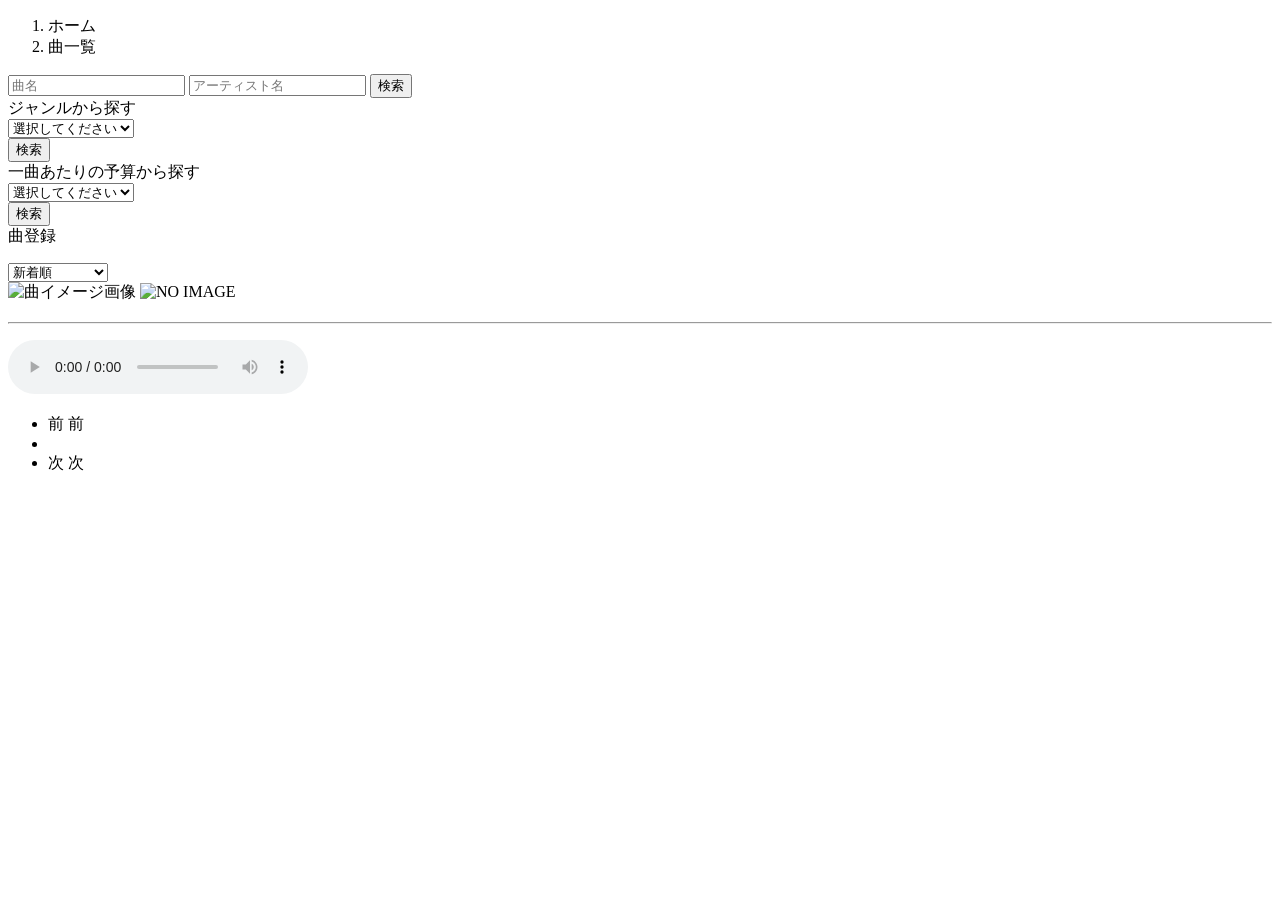
<file: src/main/resources/templates/musics/index.html>
<!DOCTYPE html>
 <html xmlns:th="https://www.thymeleaf.org" xmlns:sec="http://www.thymeleaf.org/extras/spring-security">
     <head>
         <div th:replace="~{fragment :: meta}"></div>    
              
         <div th:replace="~{fragment :: styles}"></div>    
         
         <title>曲一覧</title>       
     </head>
     <body>
         <div class="musiccollection-wrapper">
             <!-- ヘッダー -->
             <div th:replace="~{fragment :: header}"></div>    
         
             
             <main>
                 <div class="container musiccollection-container pb-5">
                     <div class="row justify-content-center">
						  <nav class="my-3" style="--bs-breadcrumb-divider: '>';" aria-label="breadcrumb">
                             <ol class="breadcrumb mb-0">                        
                                 <li class="breadcrumb-item"><a th:href="@{/}">ホーム</a></li>
                                 <li class="breadcrumb-item active" aria-current="page">曲一覧</li>
                             </ol>
                         </nav>  
						 
						 <div th:if="${successMessage}" class="alert alert-info">
						      <span th:text="${successMessage}"></span>
					     </div>
					     
                         <div class="col-xl-3 col-lg-4 col-md-12">
                             <form method="get" th:action="@{/musics}" class="w-100 mb-3">
								<div class="input-group">
								    <input type="text" class="form-control" name="songTitle" th:value="${songTitle}" placeholder="曲名">
									<input type="text" class="form-control" name="artist" th:value="${artist}" placeholder="アーティスト名">
									<button type="submit" class="btn text-white shadow-sm musiccollection-btn">検索</button>
								</div>
							</form>                               
                                                                                    
                            <div class="card mb-3">
								<div class="card-header">
									ジャンルから探す
								</div>
								<div class="card-body">
									<form method="get" th:action="@{/musics}" class="w-100">
										<div class="form-group mb-3">
											<select class="form-control form-select" name="genre">
												<option value="" hidden>選択してください</option>
												<option value="HipHop" th:selected="${genre == 'HipHop'}">HipHop</option>
												<option value="Jazz" th:selected="${genre == 'Jazz'}">Jazz</option>
												<option value="Pops" th:selected="${genre == 'Pops'}">Pops</option>
												<option value="Rock" th:selected="${genre == 'Rock'}">Rock</option>
											</select>
										</div>
										<div class="form-group">
											<button type="submit" class="btn text-white shadow-sm w-100 musiccollection-btn">検索</button>
										</div>
									</form>
								</div>
							</div> 
                             
                            <div class="card mb-3">
								<div class="card-header">
									一曲あたりの予算から探す
								</div>
								<div class="card-body">
									<form method="get" th:action="@{/musics}" class="w-100">
										<div class="form-group mb-3">
											<select class="form-control form-select" name="price">
												<option value="" hidden>選択してください</option>
												<option value="500" th:selected="${price == 500}">500円以内</option>
												<option value="1000" th:selected="${price == 1000}">1000円以内</option>
												<option value="1500" th:selected="${price == 1500}">1500円以内</option>
											</select>
										</div>
										<div class="form-group">
											<button type="submit" class="btn text-white shadow-sm w-100 musiccollection-btn">検索</button>
										</div>
									</form> 
								</div>
							</div>
							<a th:href="@{/musics/userMusicRegister}" class="btn text-white shadow-sm mb-3 musiccollection-btn">曲登録</a>
                         </div>
                          
                         <div class="col">
							 <div class="d-flex justify-content-between flex-wrap">
								 <p th:if="${musicPage.getTotalPages() > 1}" class="fs-5 mb-3" th:text="${'検索結果：' + musicPage.getTotalElements() + '件' + '（' + (musicPage.getNumber() + 1) + ' / ' + musicPage.getTotalPages() + ' ページ）'}"></p>
								 <p th:unless="${musicPage.getTotalPages() > 1}" class="fs-5 mb-3" th:text="${'検索結果：' + musicPage.getTotalElements() + '件'}"></p>
							     
							     <form method="get" th:action="@{/musics}" class="mb-3 musiccollection-sort-box">
									 <input th:if="${songTitle}" type="hidden" name="songTitle" th:value="${songTitle}">
									 <input th:if="${artist}" type="hidden" name="artist" th:value="${artist}">
									 <input th:if="${genre}" type="hidden" name="genre" th:value="${genre}">
									 <input th:if="${price}" type="hidden" name="price" th:value="${price}">
									 <select class="form-select form-select-sm" name="order" onChange="this.form.submit();">
										 <option value="createdAtDesc" th:selected="${order == 'createdAtDesc' || order == null}">新着順</option>
										 <option value="priceAsc" th:selected="${order == 'priceAsc'}">料金が安い順</option>
									 </select>
								 </form>
							 </div>
							 
							 <div class="mb-3" th:each="music : ${musicPage}">
								 <a th:href="@{/musics/__${music.getMusicId()}__}" class="link-musiccollection-card-link">
									 <div class="card h-100">
										 <div class="row g-0">
											 <div class="col-md-4">
												 <img th:if="${music.getImageName}" th:src="@{/storage/__${music.getImageName()}__} + '?t=' + ${#dates.millisecond(#dates.createNow())}" class="card-img-top musiccollection-horizontal-card-image" alt="曲イメージ画像">
												 <img th:unless="${music.getImageName()}" th:src="@{/images/noImage.png}" class="card-img-top musiccollection-horizontal-card-image" alt="NO IMAGE">
											 </div>
											 <div class="col-md-8">
												 <div class="card-body">
													 <h3 class="card-title mb-3" th:text="${music.getSongTitle()}"></h3>
													 
													 <hr class="mb-3">
													 
													 <p class="card-text mb-2">
														 <span th:text="${music.getDescription()}"></span>
													 </p>
													 
													 <p class="card-text">
														 <span th:text="${#numbers.formatInteger(music.getPrice(), 1, 'COMMA') + '円'}"></span>
													 </p>
													 
													 <!-- 音楽を再生するためのオーディオタグ -->
									                  <audio id="audioPlayer" th:src="@{/music/__${music.musicFile}__}" controls></audio>	
												 </div>
											 </div>
										 </div>
									 </div>
								 </a>
							 </div>
						 
                             <!-- ページネーション -->
                             <div th:if="${musicPage.getTotalPages() > 1}" class="d-flex justify-content-center">
                                 <nav aria-label="曲一覧ページ">
                                     <ul class="pagination">
                                         <li class="page-item">
                                             <span th:if="${musicPage.isFirst()}" class="page-link disabled">前</span>
                                             <a th:unless="${musicPage.isFirst()}" th:href="@{/musics(page = ${musicPage.getNumber() - 1}, songTitle = ${songTitle}, artist = ${artist}, genre = ${genre}, price = ${price}, order = ${order})}" class="page-link musiccollection-page-link">前</a>
                                         </li>
                                         <li th:each="i : ${#numbers.sequence(0, musicPage.getTotalPages() - 1)}" class="page-item">
                                             <span th:if="${i == musicPage.getNumber()}" class="page-link active musiccollection-active" th:text="${i + 1}"></span>
                                             <a th:unless="${i == musicPage.getNumber()}" th:href="@{/musics(page = ${i}, songTitle = ${songTitle}, artist = ${artist}, genre = ${genre}, price = ${price}, order = ${order})}" class="page-link musiccollection-page-link" th:text="${i + 1}"></a>
                                         </li>
                                         <li class="page-item">                        
                                             <span th:if="${musicPage.isLast()}" class="page-link disabled">次</span>
                                             <a th:unless="${musicPage.isLast()}" th:href="@{/musics(page = ${musicPage.getNumber() + 1}, songTitle = ${songTitle}, artist = ${artist}, genre = ${genre}, price = ${price}, order = ${order})}" class="page-link musiccollection-page-link">次</a>
                                         </li>
                                     </ul>
                                 </nav> 
                             </div>
                                                                             
                         </div>
                     </div>
                 </div>              
             </main>
             
             <!-- フッター -->
             <div th:replace="~{fragment :: footer}"></div>    
         
         </div>    
         
         <!-- Bootstrap -->
         <div th:replace="~{fragment :: scripts}"></div>
         
         <!--　music.js -->
         <script th:src="@{/js/music.js}"></script>    
     </body>
 </html>
</file>
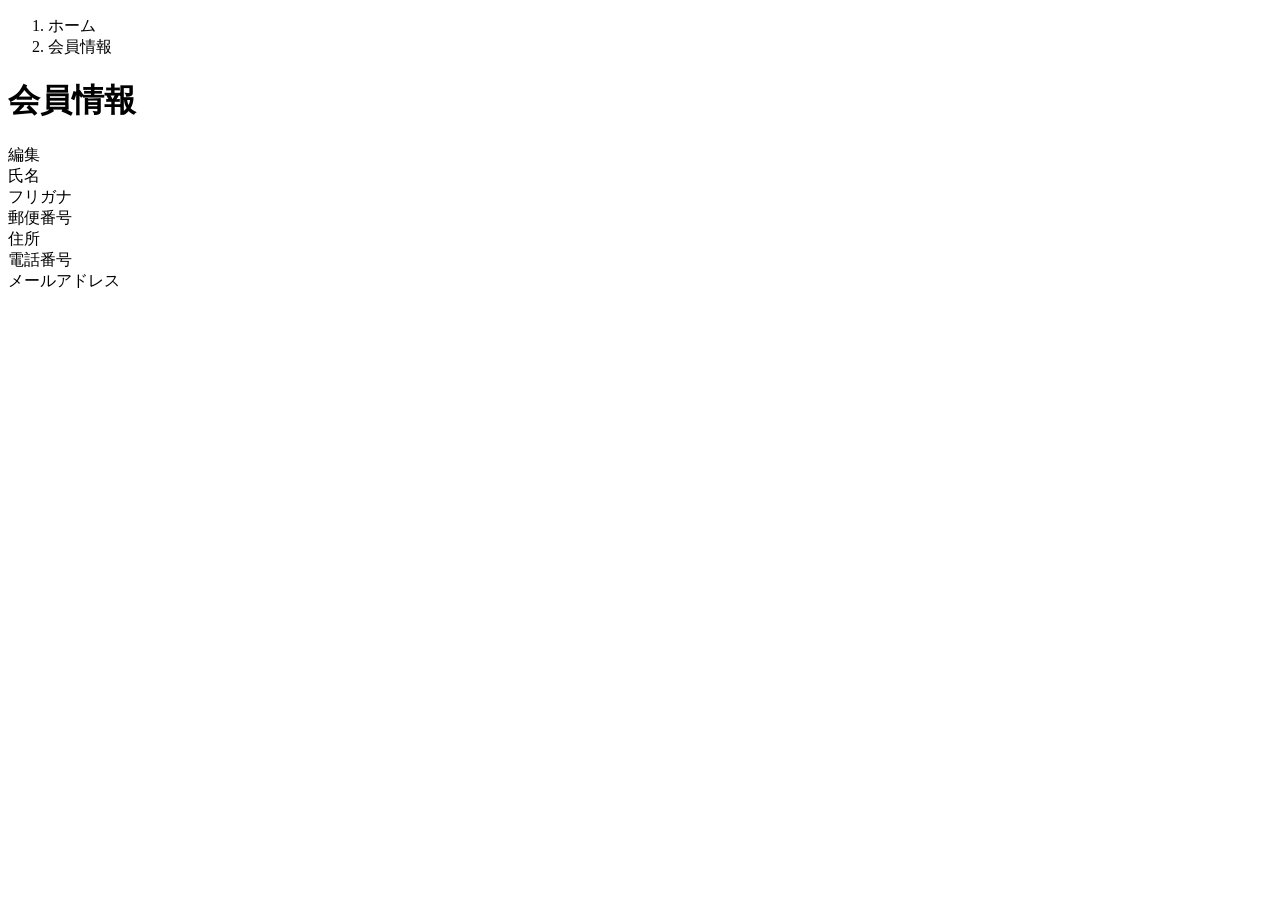
<file: src/main/resources/templates/user/index.html>
<!DOCTYPE html>
<html xmlns:th="https://www.thymeleaf.org" xmlns:sec="http://www.thymeleaf.org/extras/spring-security">
	<head>
		<div th:replace="~{fragment :: meta}"></div>
		
		<div th:replace="~{fragment :: styles}"></div>
		
		<title>会員情報</title>
	</head>
	<body>
		<div class="musiccollection-wrapper">
			<!-- ヘッダー -->
			<div th:replace="~{fragment :: header}"></div>
			
			<main>
				<div class="container pb-5 musiccollection-container">
					<div class="row justify-content-center">
						<div class="col-xl-5 col-lg-6 col-md-8">
							<nav class="my-3" style="--bs-breadcrumb-divider: '>';" aria-label="breadcrumb">
								<ol class="breadcrumb mb-0">
									<li class="breadcrumb-item"><a th:href="@{/}">ホーム</a></li>
									<li class="breadcrumb-item active" aria-current="page">会員情報</li>
								</ol>
							</nav>
							
							<h1 class="mb-3 text-center">会員情報</h1>
							
							<div class="d-flex justify-content-end align-items-end mb-3">
								<div>
									<a th:href="@{/user/userEdit}">編集</a>
								</div>
							</div>
							
							<div th:if="${successMessage}" class="alert alert-info">
								<span th:text="${successMessage}"></span>
							</div>
							
							<div class="container mb-4">
								<div class="row pb-2 mb-2 border-bottom">
									<div class="col-4">
										<span class="fw-bold">氏名</span>
									</div>
									
									<div class="col">
										<span th:text="${user.getUserName()}"></span>
									</div>
								</div>
								
								<div class="row pb-2 mb-2 border-bottom">
									<div class="col-4">
										<span class="fw-bold">フリガナ</span>
									</div>
									
									<div class="col">
										<span th:text="${user.getFurigana()}"></span>
									</div>
								</div>
								
								<div class="row pb-2 mb-2 border-bottom">
									<div class="col-4">
										<span class="fw-bold">郵便番号</span>
									</div>
									
									<div class="col">
										<span th:text="${user.getPostalCode()}"></span>
									</div>
								</div>
								
								<div class="row pb-2 mb-2 border-bottom">
									<div class="col-4">
										<span class="fw-bold">住所</span>
									</div>
									
									<div class="col">
										<span th:text="${user.getAddress()}"></span>
									</div>
								</div>
								
								<div class="row pb-2 mb-2 border-bottom">
									<div class="col-4">
										<span class="fw-bold">電話番号</span>
									</div>
									
									<div class="col">
										<span th:text="${user.getPhoneNumber()}"></span>
									</div>
								</div>
								
								<div class="row pb-2 mb-2 border-bottom">
									<div class="col-4">
										<span class="fw-bold">メールアドレス</span>
									</div>
									
									<div class="col">
										<span th:text="${user.getUserEmail()}"></span>
									</div>
								</div>
							</div>
						</div>
					</div>
				</div>
			</main>
		
		    <!-- フッター -->
		    <div th:replace="~{fragment :: footer}"></div>
		</div>
		
		<div th:replace="~{fragment :: scripts}"></div>
	</body>
</html>
</file>
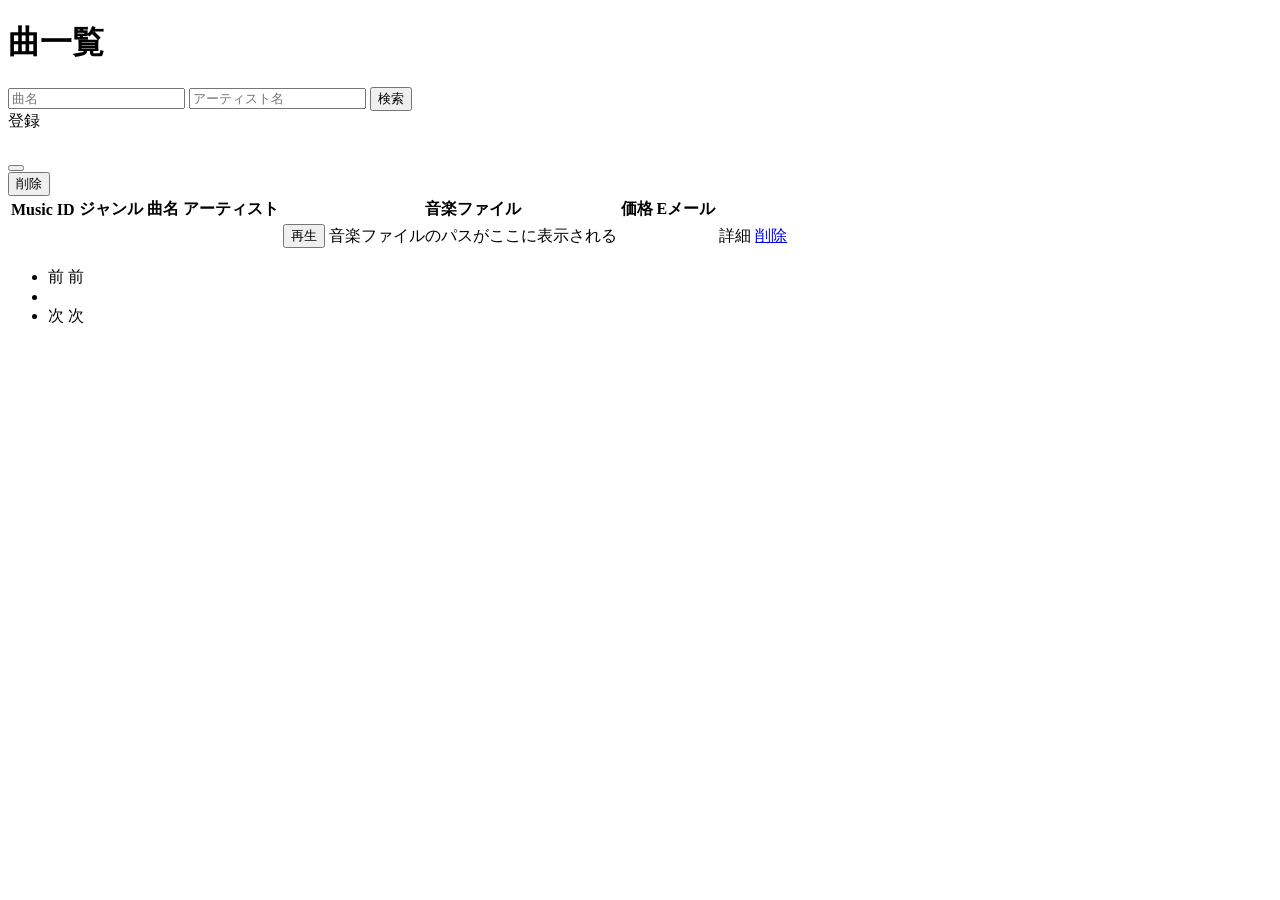
<file: src/main/resources/templates/admin/musics/index.html>
<!DOCTYPE html>
 <html xmlns:th="https://www.thymeleaf.org" xmlns:sec="http://www.thymeleaf.org/extras/spring-security">
     <head>
         <div th:replace="~{fragment :: meta}"></div>    
              
         <div th:replace="~{fragment :: styles}"></div>    
         
         <title>曲一覧</title>       
     </head>
     <body>
         <div class="musiccollection-wrapper">
             <!-- ヘッダー -->
             <div th:replace="~{fragment :: header}"></div>    
         
             
             <main>
                 <div class="container pt-4 pb-5 musiccollection-container">
                     <div class="row justify-content-center">
                         <div class="col-xxl-9 col-xl-10 col-lg-11">
                             
                             <h1 class="mb-4 text-center text-white">曲一覧</h1>   
                             
                             <div class="d-flex justify-content-between align-items-end flex-wrap">
								 <form method="get" th:action="@{/admin/musics}" class="mb-3">
									 <div class="input-group">
										 <input type="text" class="form-control" name="songTitle" th:value="${songTitle}" placeholder="曲名">
										 <input type="text" class="form-control" name="artist" th:value="${artist}" placeholder="アーティスト名">
										 <button type="submit" class="btn text-white shadow-sm musiccollection-btn">検索</button>
									 </div>
								 </form>                                
                                 <a th:href="@{/admin/musics/musicRegister}" class="btn text-white shadow-sm mb-3 musiccollection-btn">登録</a>
                             </div> 
                             
                             <div th:if="${successMessage}" class="alert alert-info">
                                 <span th:text="${successMessage}"></span>
                             </div>                                                         
                             
                             <table class="table">
                                 <thead>
                                     <tr>
                                         <th scope="col">Music ID</th>
                                         <th scope="col">ジャンル</th>
                                         <th scope="col">曲名</th>
                                         <th scope="col">アーティスト</th>
                                         <th></th>
                                         <th scope="col">音楽ファイル</th>
                                         <th scope="col">価格</th>
                                         <th scope="col">Eメール</th>
                                         <th scope="col"></th>
                                         <th scope="col"></th>                                        
                                     </tr>
                                 </thead>   
                                 <tbody>                                                     
                                     <tr th:each="music : ${musicPage}">
                                         <td th:text="${music.getMusicId()}"></td>
                                         <td th:text="${music.genre.getGenreName()}"></td>
                                         <td th:text="${music.getSongTitle()}"></td>
                                         <td th:text="${music.getArtist()}"></td>
                                         <td><button onclick="playPause(this)" th:attr="data-audio-src=@{'/music/' + ${music.musicFile}}" class="btn btn-primary mt-2">再生</button></td>
                                         <td th:text="${music.musicFile}">音楽ファイルのパスがここに表示される</td> 
                                         <td th:text="${music.getPrice()}"></td>
                                         <td th:text="${music.getEmail()}"></td>
                                         <td><a th:href="@{'/admin/musics/' + ${music.getMusicId()}}">詳細</a></td>
                                         <td><a href="#" class="musiccollection-link-danger" data-bs-toggle="modal" th:data-bs-target="${'#deleteMusicModal' + music.getMusicId()}">削除</a></td>   
                                         
                                         <!-- 削除用モーダル -->
                                         <div class="modal fade" th:id="${'deleteMusicModal' + music.getMusicId()}" tabindex="-1" th:aria-labelledby="${'deleteMusicModalLabel' + music.getMusicId()}">
                                            <div class="modal-dialog">
												<div class="modal-content">
													<div class="modal-header">
														<h5 class="modal-title" th:id="${'deleteMusicModalLabel' + music.getMusicId()}" th:text="${music.getSongTitle() + 'を削除してもよろしいですか？'}"></h5>
														<button type="button" class="btn-close" data-bs-dismiss="modal" aria-label="閉じる"></button>
													</div>
													<div class="modal-footer">
														<form method="post" th:action="@{/admin/musics/__${music.getMusicId()}__/musicDelete}">
															<button type="submit" class="btn musiccollection-btn-danger text-white shadow-sm">削除</button>
														</form>
													</div>
												</div>
											</div>
                                         </div>
                                         	                                                                              
                                     </tr>                                      
                                 </tbody>
                             </table> 
                             
                             <!-- ページネーション -->
                             <div th:if="${musicPage.getTotalPages() > 1}" class="d-flex justify-content-center">
                                 <nav aria-label="曲一覧ページ">
                                     <ul class="pagination">
                                         <li class="page-item">
                                             <span th:if="${musicPage.isFirst()}" class="page-link disabled">前</span>
                                             <a th:unless="${musicPage.isFirst()}" th:href="@{/admin/musics(page = ${musicPage.getNumber() - 1}, songTitle = ${songTitle}, artist = ${artist})}" class="page-link musiccollection-page-link">前</a>
                                         </li>
                                         <li th:each="i : ${#numbers.sequence(0, musicPage.getTotalPages() - 1)}" class="page-item">
                                             <span th:if="${i == musicPage.getNumber()}" class="page-link active musiccollection-active" th:text="${i + 1}"></span>
                                             <a th:unless="${i == musicPage.getNumber()}" th:href="@{/admin/musics(page = ${i}, songTitle = ${songTitle}, artist = ${artist})}" class="page-link musiccollection-page-link" th:text="${i + 1}"></a>
                                         </li>
                                         <li class="page-item">                        
                                             <span th:if="${musicPage.isLast()}" class="page-link disabled">次</span>
                                             <a th:unless="${musicPage.isLast()}" th:href="@{/admin/musics(page = ${musicPage.getNumber() + 1}, songTitle = ${songTitle}, artist = ${artist})}" class="page-link musiccollection-page-link">次</a>
                                         </li>
                                     </ul>
                                 </nav> 
                             </div>
                                                                             
                         </div>
                     </div>
                 </div>              
             </main>
             
             <!-- フッター -->
             <div th:replace="~{fragment :: footer}"></div>    
         
         </div>    
         
         <!-- Bootstrap -->
         <div th:replace="~{fragment :: scripts}"></div>
         
         <!--　music.js -->
         <script th:src="@{/js/music.js}"></script>    
     </body>
 </html>
</file>
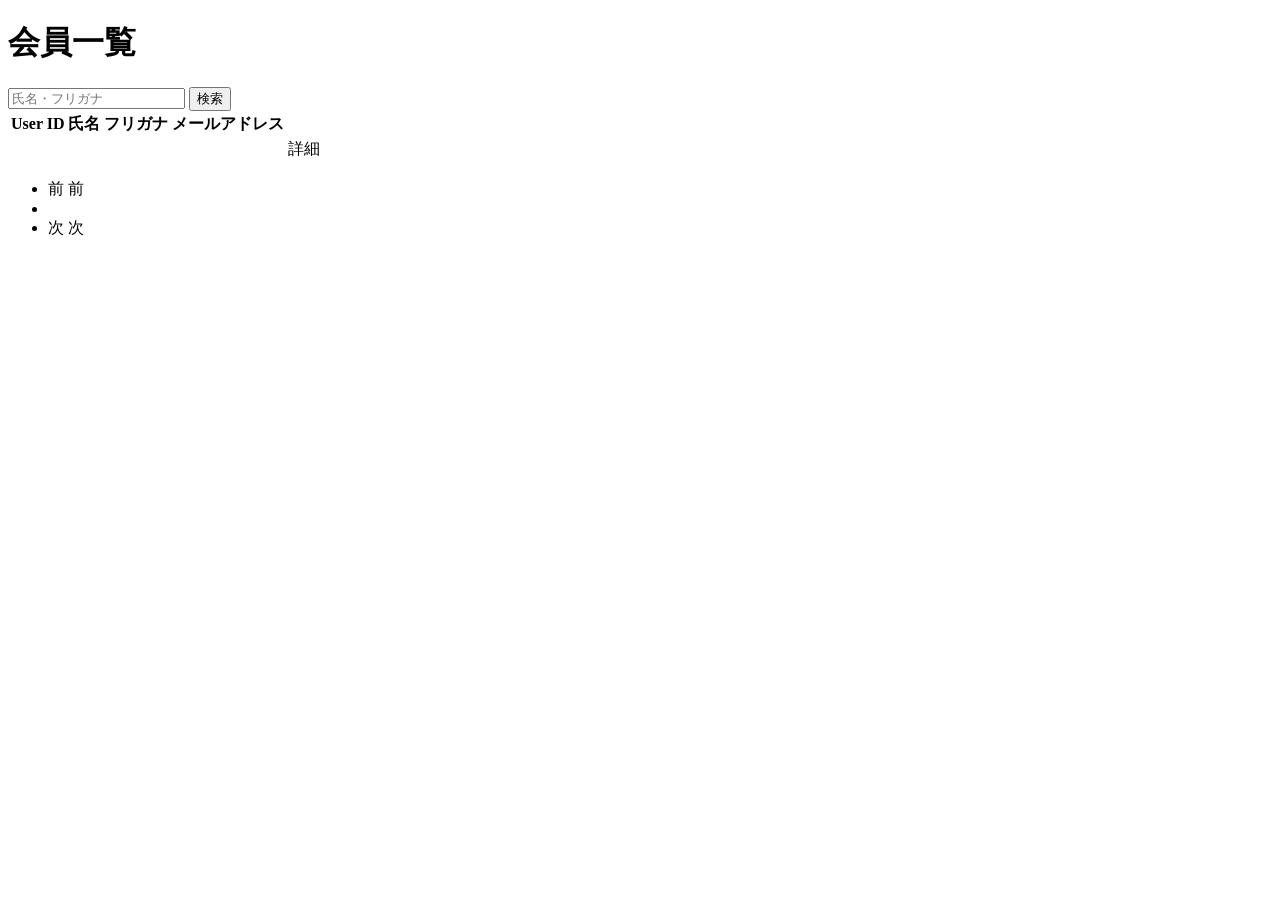
<file: src/main/resources/templates/admin/users/index.html>
<!DOCTYPE html>
 <html xmlns:th="https://www.thymeleaf.org" xmlns:sec="http://www.thymeleaf.org/extras/spring-security">
     <head>
         <div th:replace="~{fragment :: meta}"></div>    
              
         <div th:replace="~{fragment :: styles}"></div>    
         
         <title>会員一覧</title>       
     </head>
     <body>
         <div class="musiccollection-wrapper">
             <!-- ヘッダー -->
             <div th:replace="~{fragment :: header}"></div>    
         
             
             <main>
                 <div class="container pt-4 pb-5 musiccollection-container">
                     <div class="row justify-content-center">
                         <div class="col-xxl-9 col-xl-10 col-lg-11">
                             
                             <h1 class="mb-4 text-center text-white">会員一覧</h1>   
                             
                             <div class="d-flex justify-content-between align-items-end">
								 <form method="get" th:action="@{/admin/users}" class="mb-3">
									 <div class="input-group">
										 <input type="text" class="form-control" name="keyword" th:value="${keyword}" placeholder="氏名・フリガナ">
										 <button type="submit" class="btn text-white shadow-sm musiccollection-btn">検索</button>
									 </div>
								 </form>                                
                             </div> 
                             
                             <div th:if="${successMessage}" class="alert alert-info">
                                 <span th:text="${successMessage}"></span>
                             </div>                                                         
                             
                             <table class="table">
                                 <thead>
                                     <tr>
                                         <th scope="col">User ID</th>
                                         <th scope="col">氏名</th>
                                         <th scope="col">フリガナ</th>
                                         <th scope="col">メールアドレス</th>
                                         <th scope="col"></th>                                        
                                     </tr>
                                 </thead>   
                                 <tbody>                                                     
                                     <tr th:each="user : ${userPage}">
                                         <td th:text="${user.getUserId()}"></td>
                                         <td th:text="${user.getUserName()}"></td>
                                         <td th:text="${user.getFurigana()}"></td>
                                         <td th:text="${user.getUserEmail()}"></td>
                                         <td><a th:href="@{'/admin/users/' + ${user.getUserId()}}">詳細</a></td>
<!--                                         <td><a href="#" class="musiccollection-link-danger" data-bs-toggle="modal" th:data-bs-target="${'#deleteMusicModal' + music.getMusicId()}">削除</a></td>   -->
                                         
<!--                                          削除用モーダル -->
<!--                                         <div class="modal fade" th:id="${'deleteMusicModal' + music.getMusicId()}" tabindex="-1" th:aria-labelledby="${'deleteMusicModalLabel' + music.getMusicId()}">-->
<!--                                            <div class="modal-dialog">-->
<!--												<div class="modal-content">-->
<!--													<div class="modal-header">-->
<!--														<h5 class="modal-title" th:id="${'deleteMusicModalLabel' + music.getMusicId()}" th:text="${music.getSongTitle() + 'を削除してもよろしいですか？'}"></h5>-->
<!--														<button type="button" class="btn-close" data-bs-dismiss="modal" aria-label="閉じる"></button>-->
<!--													</div>-->
<!--													<div class="modal-footer">-->
<!--														<form method="post" th:action="@{/admin/musics/__${music.getMusicId()}__/musicDelete}">-->
<!--															<button type="submit" class="btn musiccollection-btn-danger text-white shadow-sm">削除</button>-->
<!--														</form>-->
<!--													</div>-->
<!--												</div>-->
<!--											</div>-->
<!--                                         </div>-->
                                         	                                                                              
                                     </tr>                                      
                                 </tbody>
                             </table> 
                             
                             <!-- ページネーション -->
                             <div th:if="${userPage.getTotalPages() > 1}" class="d-flex justify-content-center">
                                 <nav aria-label="会員一覧ページ">
                                     <ul class="pagination">
                                         <li class="page-item">
                                             <span th:if="${userPage.isFirst()}" class="page-link disabled">前</span>
                                             <a th:unless="${userPage.isFirst()}" th:href="@{/admin/users(page = ${userPage.getNumber() - 1}, keyword = ${keyword})}" class="page-link musiccollection-page-link">前</a>
                                         </li>
                                         <li th:each="i : ${#numbers.sequence(0, userPage.getTotalPages() - 1)}" class="page-item">
                                             <span th:if="${i == userPage.getNumber()}" class="page-link active musiccollection-active" th:text="${i + 1}"></span>
                                             <a th:unless="${i == userPage.getNumber()}" th:href="@{/admin/users(page = ${i}, keyword = ${keyword})}" class="page-link musiccollection-page-link" th:text="${i + 1}"></a>
                                         </li>
                                         <li class="page-item">                        
                                             <span th:if="${userPage.isLast()}" class="page-link disabled">次</span>
                                             <a th:unless="${userPage.isLast()}" th:href="@{/admin/users(page = ${userPage.getNumber() + 1}, keyword = ${keyword})}" class="page-link musiccollection-page-link">次</a>
                                         </li>
                                     </ul>
                                 </nav> 
                             </div>
                                                                             
                         </div>
                     </div>
                 </div>              
             </main>
             
             <!-- フッター -->
             <div th:replace="~{fragment :: footer}"></div>    
         
         </div>    
         
         <!-- Bootstrap -->
         <div th:replace="~{fragment :: scripts}"></div>
         
         <!--　music.js -->
         <script th:src="@{/js/music.js}"></script>    
     </body>
 </html>
</file>
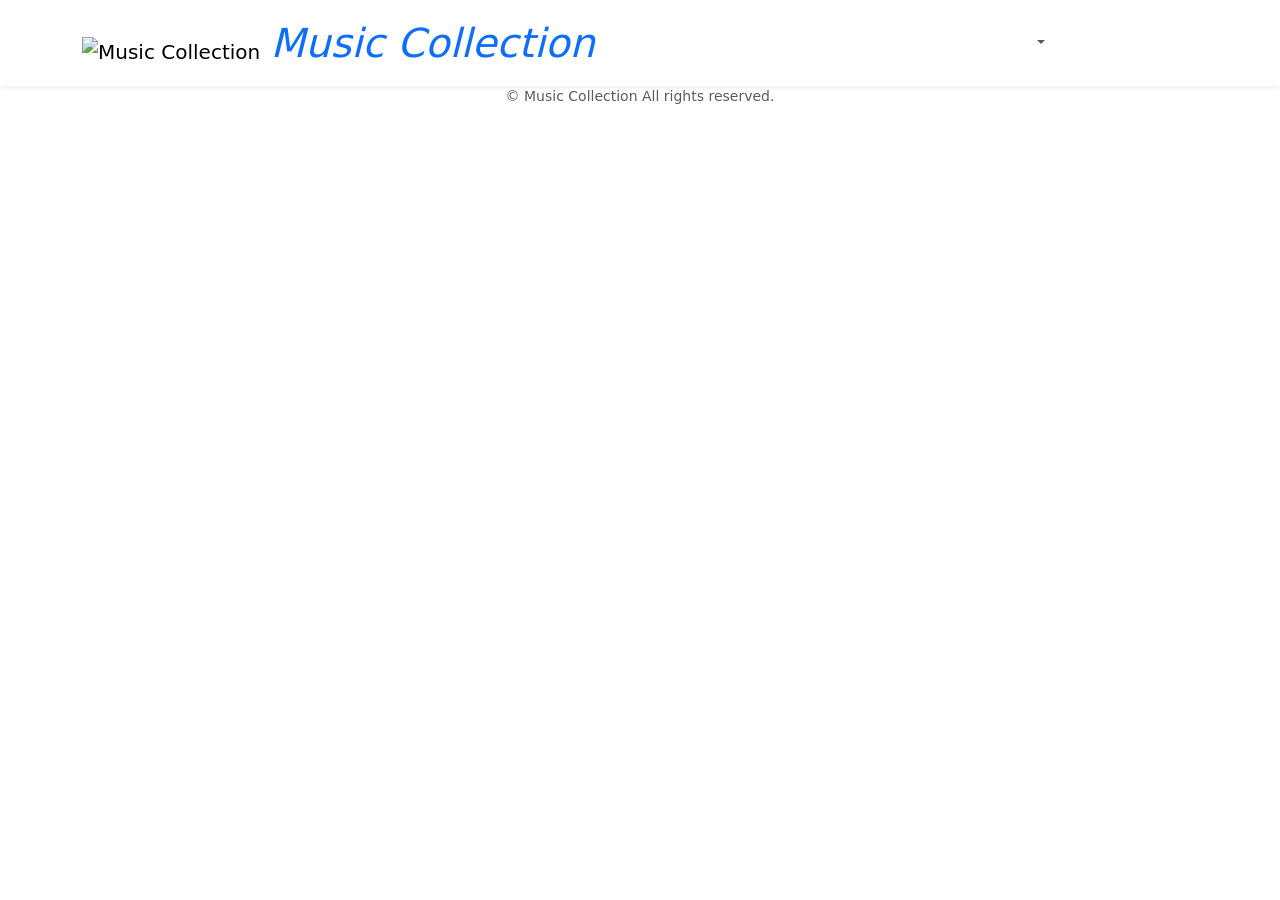
<file: src/main/resources/templates/fragment.html>
<!DOCTYPE html>
<html xmlns:th="https://www.thymeleaf.org" xmlns:sec="http://www.thymeleaf.org/extras/spring-security">
	<head>
		<!-- meta要素の部品化 -->
		<div th:fragment="meta" th:remove="tag">
			<meta charset="UTF-8">
			<meta name="viewport" content="width=device-width, initial-scale=1">
		</div>
		
		<!-- link要素の部品化 -->
		<div th:fragment="styles" th:remove="tag">
			<!-- Bootstrap -->
			<link href="https://cdn.jsdelivr.net/npm/bootstrap@5.2.3/dist/css/bootstrap.min.css" rel="stylesheet" integrity="sha384-rbsA2VBKQhggwzxH7pPCaAqO46MgnOM80zW1RWuH61DGLwZJEdK2Kadq2F9CUG65" crossorigin="anonymous">
			
			<!-- Google Fonts -->
             <link rel="preconnect" href="https://fonts.googleapis.com">
             <link rel="preconnect" href="https://fonts.gstatic.com" crossorigin>
             <link href="https://fonts.googleapis.com/css2?family=Noto+Sans+JP:wght@400;500&display=swap" rel="stylesheet">
             
             <link th:href="@{/css/style.css}" rel="stylesheet" >
		</div>
		
		<title>部品化用のHTMLファイル</title>
	</head>
	<body>
		<!-- ヘッダーの部品化　-->
		<div th:fragment="header" th:remove="tag">
			<nav class="navbar navbar-expand-md navbar-light bg-white shadow-sm musiccollection-navbar">
				<div class="container d-flex align-items-center musiccollection-container">
					<a class="navbar-brand" th:href="@{/}">
						<img class="d-inline musiccollection-logo me-1" th:src="@{/images/logo.png}" alt="Music Collection">
						<div class="d-inline musiccollection-title text-primary fst-italic fs-1">Music Collection</div>
					</a>
					
					<button class="navbar-toggler" type="button" data-bs-toggle="collapse" data-bs-target="#navbarSupportedContent" aria-controls="navbarSupportedContent" aria-expanded="false" aria-label="Toggle navigation">
						<span class="navbar-toggler-icon"></span>
					</button>
					
					<div class="collapse navbar-collapse" id="navbarSupportedContent">
						<ul class="navbar-nav ms-auto">
							<!-- 未ログインであれば表示する -->
							<li class="nav-item" sec:authorize="isAnonymous()">
								<a class="nav-link text-white" th:href="@{/login}">ログイン</a>
							</li>
							<li class="nav-item" sec:authorize="isAnonymous()">
								<a class="nav-link text-white" th:href="@{/signup}">会員登録</a>
							</li>
							
							<!-- ログイン済みであれば表示する -->
							<li class="nav-item dropdown" sec:authorize="hasRole('ROLE_GENERAL')">
								<a id="navbarDropdownGeneral" class="nav-link dropdown-toggle" href="#" role="button" data-bs-toggle="dropdown" aria-haspopup="true" aria-expanded="false" v-pre>
									<span class="text-white" sec:authentication="principal.user.userName"></span>
								</a>
								
								<div class="dropdown-menu dropdown-menu-end" aria-labelledby="navbarDropdownGeneral">
									<a class="dropdown-item musiccollection-dropdown-item" th:href="@{/user}">会員情報</a>
									<a class="dropdown-item musiccollection-dropdown-item" th:href="@{/musics}">曲一覧</a>
									
									<div class="dropdown-divider"></div>
									
									<a class="dropdown-item musiccollection-dropdown-item" th:href="@{/logout}" onclick="event.preventDefault(); document.getElementById('logout-form').submit();">
										ログアウト
									</a>
									<form class="d-none" id="logout-form" th:action="@{/logout}" method="post"></form>
								</div>
							</li>
							
							<!-- 管理者であれば表示する -->
							<li class="nav-item dropdown" sec:authorize="hasRole('ROLE_ADMIN')">
								<a id="navbarDropdownAdmin" class="nav-link dropdown-toggle text-white" href="#" role="button" data-bs-toggle="dropdown" aria-haspopup="true" aria-expanded="false" v-pre>
									管理者メニュー
								</a>
								
								<div class="dropdown-menu dropdown-menu-end" aria-labelledby="navbarDropdownAdmin">
									<a class="dropdown-item musiccollection-dropdown-item" th:href="@{/admin/users}">会員一覧</a>
									<a class="dropdown-item musiccollection-dropdown-item" th:href="@{/admin/musics}">管理者用曲一覧</a>
									
									<div class="dropdown-divider"></div>
									
									<a class="dropdown-item musiccollection-dropdown-item" th:href="@{/logout}" onclick="event.preventDefault(); document.getElementById('logout-form').submit();">
										ログアウト
									</a>
									<form class="d-none" id="logout-form" th:action="@{/logout}" method="post"></form>
								</div>
							</li>
						</ul>
					</div>
				</div>
			</nav>
		</div>
		
		<!-- フッターの部品化　-->
		<div th:fragment="footer" th:remove="tag">
			<footer>
				<div class="d-flex justify-content-center align-items-center h-100">
					<p class="text-center text-muted small mb-0">&copy; Music Collection All rights reserved.</p>
				</div>
			</footer>
		</div>
		
		<!-- script要素の部品化 -->
         <div th:fragment="scripts" th:remove="tag">
             <!-- Bootstrap -->
             <script src="https://cdn.jsdelivr.net/npm/bootstrap@5.2.3/dist/js/bootstrap.bundle.min.js" integrity="sha384-kenU1KFdBIe4zVF0s0G1M5b4hcpxyD9F7jL+jjXkk+Q2h455rYXK/7HAuoJl+0I4" crossorigin="anonymous"></script>
         </div>
	</body>
</html>
</file>
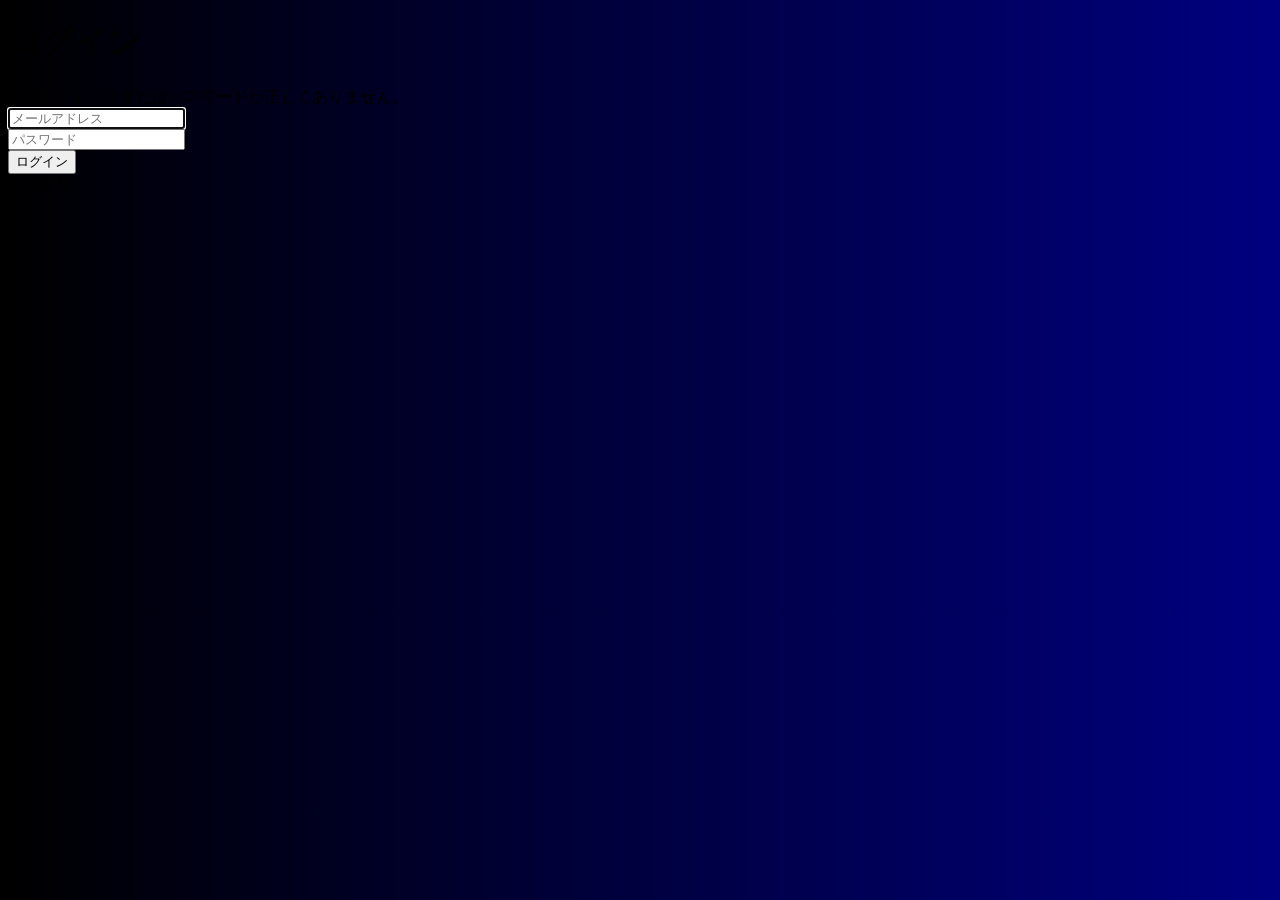
<file: src/main/resources/templates/auth/login.html>
<!DOCTYPE html>
<html xmlns:th="https://www.thymeleaf.org" xmlns:sec="http://www.thymeleaf.org/extras/spring-security">
	<head>
		<div th:replace="~{fragment :: meta}"></div>
		
		<div th:replace="~{fragment :: styles}"></div>
		
		<title>ログイン</title>
	</head>
	<body style="background: linear-gradient(90deg,rgb(0,0,0), rgb(0,0,128));">
		<div class="musiccollection-wrapper">
			<!-- ヘッダー -->
			<div th:replace="~{fragment :: header}"></div>
			
			<main>
				<div class="container pt-4 pb-5 musiccollection-container">
					<div class="row justify-content-center">
						<div class="col-xl-3 col-lg-4 col-md-5 col-sm-7">
							<h1 class="mb-4 text-primary text-center">ログイン</h1>
							
							<div th:if="${param.error}" class="alert alert-danger">
								メールアドレスまたはパスワードが正しくありません。
							</div>
							
							<form th:action="@{/login}" method="post">
								<div class="form-group mb-3">
									<input type="text" class="form-control" name="username" autocomplete="email" placeholder="メールアドレス" autofocus>
								</div>
								<div class="form-group mb-3">
									<input type="password" class="form-control" name="password" autocomplete="new-password" placeholder="パスワード">
								</div>
								
								<div class="form-group d-flex justify-content-center my-4">
									<button type="submit" class="btn text-white shadow-sm w-100 musiccollection-btn">ログイン</button>
								</div>
							</form>
							
							<div class="text-center">
								<a th:href="@{/signup}">
									会員登録
								</a>
							</div>
						</div>
					</div>
				</div>
			</main>
			
			<!-- フッター -->
			<div th:replace="~{fragment :: footer}"></div>
		</div>
		
		<div th:replace="~{fragment :: scripts}"></div>
	</body>
</html>
</file>
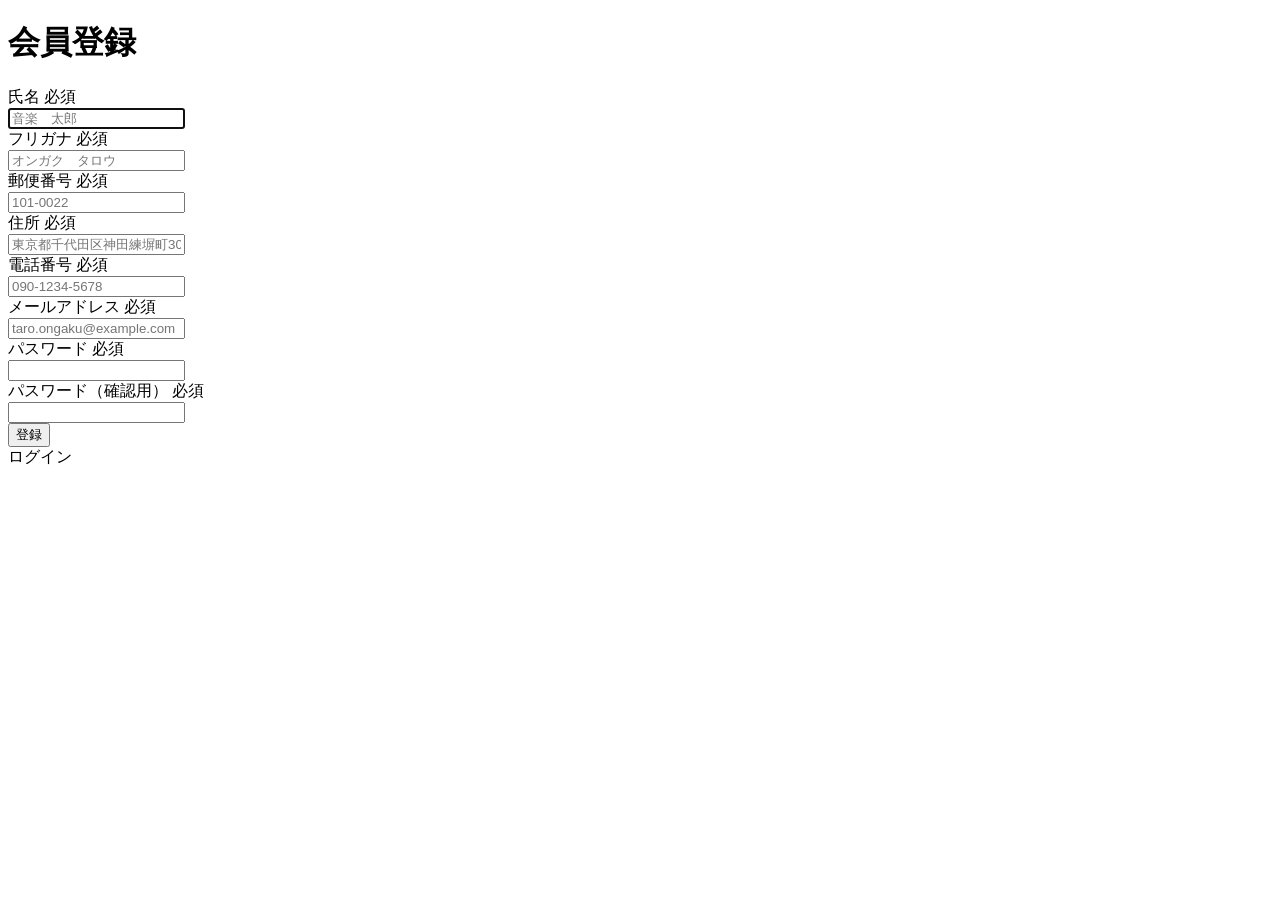
<file: src/main/resources/templates/auth/signup.html>
<!DOCTYPE html>
<html xmlns:th="https://www.thymeleaf.org" xmlns:sec="http://www.thymeleaf.org/extras/spring-security">
	<head>
		<div th:replace="~{fragment :: meta}"></div>
		
		<div th:replace="~{fragment :: styles}"></div>
		
		<title>会員登録</title>
	</head>
	<body>
		<div class="musiccollection-wrapper">
			<!-- ヘッダー -->
			<div th:replace="~{fragment :: header}"></div>
			
			<main>
				<div class="container pt-4 pb-5 musiccollection-container">
					<div class="row justify-content-center">
						<div class="col-xl-5 col-lg-6 col-md-8">
							
							<h1 class="mb-4 text-center">会員登録</h1>
							
							<form method="post" th:action="@{/signup}" th:object="${signupForm}">
								
								<div class="form-group row mb-3">
									<div class="col-md-5">
										<label for="name" class="col-form-label text-md-left fw-bold">
											<div class="d-flex align-items-center">
												<span class="me-1">氏名</span>
												<span class="badge bg-danger">必須</span>
											</div>
										</label>
									</div>
									<div class="col-md-7">
										<div th:if="${#fields.hasErrors('userName')}" class="text-danger small mb-2" th:errors="*{userName}"></div>
										<input type="text" class="form-control" th:field="*{userName}" autocomplete="userName" autofocus placeholder="音楽　太郎">
									</div>
								</div>
								
								<div class="form-group row mb-3">
									<div class="col-md-5">
										<label for="furigana" class="col-form-label text-md-left fw-bold">
											<div class="d-flex align-items-center">
												<span class="me-1">フリガナ</span>
												<span class="badge bg-danger">必須</span>
											</div>
										</label>
									</div>
									<div class="col-md-7">
										<div th:if="${#fields.hasErrors('furigana')}" class="text-danger small mb-2" th:errors="*{furigana}"></div>
										<input type="text" class="form-control" th:field="*{furigana}" placeholder="オンガク　タロウ">
									</div>
								</div>
								
								<div class="form-group row mb-3">
									<div class="col-md-5">
										<label for="postalCode" class="col-form-label text-md-left fw-bold">
											<div class="d-flex align-items-center">
												<span class="me-1">郵便番号</span>
												<span class="badge bg-danger">必須</span>
											</div>
										</label>
									</div>
									<div class="col-md-7">
										<div th:if="${#fields.hasErrors('postalCode')}" class="text-danger small mb-2" th:errors="*{postalCode}"></div>
										<input type="text" class="form-control" th:field="*{postalCode}" autocomplete="postal-code" placeholder="101-0022">
									</div>
								</div>
								
								<div class="form-group row mb-3">
									<div class="col-md-5">
										<label for="address" class="col-form-label text-md-left fw-bold">
											<div class="d-flex align-items-center">
												<span class="me-1">住所</span>
												<span class="badge bg-danger">必須</span>
											</div>
										</label>
									</div>
									<div class="col-md-7">
										<div th:if="${#fields.hasErrors('address')}" class="text-danger small mb-2" th:errors="*{address}"></div>
										<input type="text" class="form-control" th:field="*{address}" placeholder="東京都千代田区神田練塀町300番地">
									</div>
								</div>
								
								<div class="form-group row mb-3">
									<div class="col-md-5">
										<label for="phoneNumber" class="col-form-label text-md-left fw-bold">
											<div class="d-flex align-items-center">
												<span class="me-1">電話番号</span>
												<span class="badge bg-danger">必須</span>
											</div>
										</label>
									</div>
									<div class="col-md-7">
										<div th:if="${#fields.hasErrors('phoneNumber')}" class="text-danger small mb-2" th:errors="*{phoneNumber}"></div>
										<input type="text" class="form-control" th:field="*{phoneNumber}" autocomplete="tel-national" placeholder="090-1234-5678">
									</div>
								</div>
								
								<div class="form-group row mb-3">
									<div class="col-md-5">
										<label for="userEmail" class="col-form-label text-md-left fw-bold">
											<div class="d-flex align-items-center">
												<span class="me-1">メールアドレス</span>
												<span class="badge bg-danger">必須</span>
											</div>
										</label>
									</div>
									<div class="col-md-7">
										<div th:if="${#fields.hasErrors('userEmail')}" class="text-danger small mb-2" th:errors="*{userEmail}"></div>
										<input type="text" class="form-control" th:field="*{userEmail}" autocomplete="userEmail" placeholder="taro.ongaku@example.com">
									</div>
								</div>
								
								<div class="form-group row mb-3">
									<div class="col-md-5">
										<label for="password" class="col-form-label text-md-left fw-bold">
											<div class="d-flex align-items-center">
												<span class="me-1">パスワード</span>
												<span class="badge bg-danger">必須</span>
											</div>
										</label>
									</div>
									<div class="col-md-7">
										<div th:if="${#fields.hasErrors('password')}" class="text-danger small mb-2" th:errors="*{password}"></div>
										<input type="password" class="form-control" th:field="*{password}" autocomplete="new-password">
									</div>
								</div>
								
								<div class="form-group row mb-3">
									<div class="col-md-5">
										<label for="passwordConfirmation" class="col-form-label text-md-left fw-bold">
											<div class="d-flex align-items-center">
												<span class="me-1">パスワード（確認用）</span>
												<span class="badge bg-danger">必須</span>
											</div>
										</label>
									</div>
									<div class="col-md-7">
										<div th:if="${#fields.hasErrors('passwordConfirmation')}" class="text-danger small mb-2" th:errors="*{passwordConfirmation}"></div>
										<input type="password" class="form-control" th:field="*{passwordConfirmation}" autocomplete="new-password">
									</div>
								</div>
								
								<div class="form-group d-flex justify-content-center my-4">
									<button type="submit" class="btn text-white shadow-sm w-50 musiccollection-btn">登録</button>
								</div>
							</form>
							<div class="text-center">
								<a th:href="@{/login}">ログイン</a>
							</div>
						</div>
					</div>
				</div>
			</main>
			
			<!-- フッター -->
			<div th:replace="~{fragment :: footer}"></div>
		</div>
		
		<div th:replace="~{fragment :: scripts}"></div>
	</body>
</html>
</file>
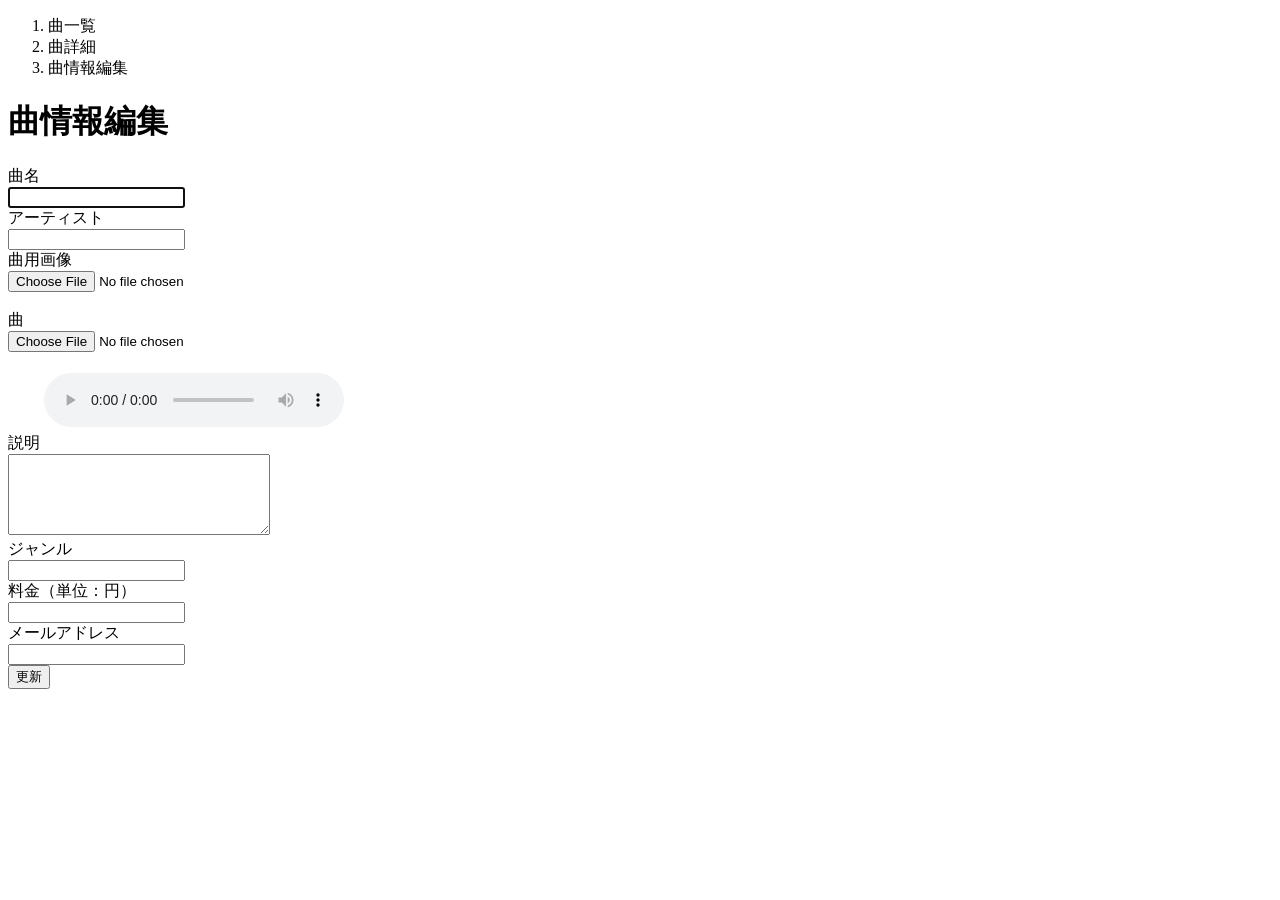
<file: src/main/resources/templates/musics/music_edit.html>
<!DOCTYPE html>
 <html xmlns:th="https://www.thymeleaf.org" xmlns:sec="http://www.thymeleaf.org/extras/spring-security">
     <head>
         <div th:replace="~{fragment :: meta}"></div>   
              
         <div th:replace="~{fragment :: styles}"></div>
         
         <title>曲情報編集</title>       
     </head>
     <body>
         <div class="musiccollection-wrapper">
             <!-- ヘッダー -->
             <div th:replace="~{fragment :: header}"></div>
             
             <main>
                 <div class="container pt-4 pb-5 musiccollection-container">
                     <div class="row justify-content-center">
                         <div class="col-xl-5 col-lg-6 col-md-8">
                             <nav class="mb-4" style="--bs-breadcrumb-divider: '>';" aria-label="breadcrumb">
                                 <ol class="breadcrumb mb-0"> 
                                     <li class="breadcrumb-item"><a th:href="@{/musics}">曲一覧</a></li> 
                                     <li class="breadcrumb-item"><a th:href="@{/musics/__${userMusicEditForm.getMusicId()}__}">曲詳細</a></li>                                                          
                                     <li class="breadcrumb-item active" aria-current="page">曲情報編集</li>
                                 </ol>
                             </nav> 
                             
                             <h1 class="mb-4 text-center">曲情報編集</h1>         
                             
                             <form method="post" th:action="@{/musics/{musicId}/userMusicUpdate(musicId=${music.musicId})}" th:object="${userMusicEditForm}" enctype="multipart/form-data">                                                            
                                 <div class="form-group row mb-3">
                                     <div class="col-md-4">
                                         <label for="songTitle" class="col-form-label text-md-left fw-bold">曲名</label>
                                     </div>
                                     <div class="col-md-8">                                    
                                         <div th:if="${#fields.hasErrors('songTitle')}" class="text-danger small mb-2" th:errors="*{songTitle}"></div>                                    
                                         <input type="text" class="form-control" th:field="*{songTitle}" autofocus>
                                     </div>
                                 </div>
                                 
                                 <div class="form-group row mb-3">
                                     <div class="col-md-4">
                                         <label for="artist" class="col-form-label text-md-left fw-bold">アーティスト</label>
                                     </div>
                                     <div class="col-md-8">                                    
                                         <div th:if="${#fields.hasErrors('artist')}" class="text-danger small mb-2" th:errors="*{artist}"></div>                                    
                                         <input type="text" class="form-control" th:field="*{artist}" autofocus>
                                     </div>
                                 </div>
                                 
                                 <div class="form-group row mb-3">
                                     <div class="col-md-4">
                                         <label for="imageFile" class="col-form-label text-md-left fw-bold">曲用画像</label>
                                     </div>                                    
                                     <div class="col-md-8">
                                         <div th:if="${#fields.hasErrors('imageFile')}" class="text-danger small mb-2" th:errors="*{imageFile}"></div>  
                                         <input type="file" class="form-control" th:field="*{imageFile}">
                                     </div>
                                 </div> 
                                 
                                 <!-- 選択された画像の表示場所 -->
                                 <div th:if="${imageName}" class="row" id="imagePreview"><img th:src="@{/storage/__${imageName}__}" class="mb-3"></div>
                                 <div th:unless="${imageName}" class="row" id="imagePreview"></div>                                   
                                 
                                 <div class="form-group row mb-3">
                                     <div class="col-md-4">
                                         <label for="musicFile" class="col-form-label text-md-left fw-bold">曲</label>
                                     </div>                                    
                                     <div class="col-md-8">
                                         <div th:if="${#fields.hasErrors('musicFile')}" class="text-danger small mb-2" th:errors="*{musicFile}"></div>  
                                         <input type="file" class="form-control" th:field="*{musicFile}">
                                     </div>
                                 </div>   
                                 <!-- 音楽を再生するためのオーディオタグ -->
								　<div class="row" id="musicPreview" th:if="${musicFile != null}">
								 　　 <audio id="audioPlayer" th:src="@{/music/__${music.musicFile}__}" controls></audio>
								　</div>

                                 <div class="form-group row mb-3">
                                     <div class="col-md-4">
                                         <label for="description" class="col-form-label text-md-left fw-bold">説明</label>
                                     </div>
                                     <div class="col-md-8">                            
                                         <div th:if="${#fields.hasErrors('description')}" class="text-danger small mb-2" th:errors="*{description}"></div>                                        
                                         <textarea class="form-control" th:field="*{description}" cols="30" rows="5"></textarea>
                                     </div>
                                 </div>
                                 
                                 <div class="form-group row mb-3">
                                     <div class="col-md-4">
                                         <label for="genreName" class="col-form-label text-md-left fw-bold">ジャンル</label>
                                     </div>
                                     <div class="col-md-8">                            
                                         <div th:if="${#fields.hasErrors('genreName')}" class="text-danger small mb-2" th:errors="*{genreName}"></div>                                        
                                         <input type="text" class="form-control" th:field="*{genreName}" autofocus>
                                     </div>
                                 </div>
                                 
                                 <div class="form-group row mb-3">
                                     <div class="col-md-4">
                                         <label for="price" class="col-form-label text-md-left fw-bold">料金（単位：円）</label>
                                     </div> 
                                     <div class="col-md-8">
                                         <div th:if="${#fields.hasErrors('price')}" class="text-danger small mb-2" th:errors="*{price}"></div>
                                         <input type="number" class="form-control" th:field="*{price}">                                
                                     </div>                                    
                                 </div>
                                   
                                 <div class="form-group row mb-3">
                                     <div class="col-md-4">
                                         <label for="email" class="col-form-label text-md-left fw-bold">メールアドレス</label>
                                     </div> 
                                     <div class="col-md-8">
                                         <div th:if="${#fields.hasErrors('email')}" class="text-danger small mb-2" th:errors="*{email}"></div>
                                         <input type="text" class="form-control" th:field="*{email}">                                
                                     </div>                                    
                                 </div>                                                                                                                              
                                 
                                 <div class="form-group d-flex justify-content-center my-4">
                                     <button type="submit" class="btn text-white shadow-sm w-50 musiccollection-btn">更新</button>
                                 </div>
                             </form>                                                                         
                         </div>
                     </div>
                 </div>                
             </main>
             
             <!-- フッター -->
             <div th:replace="~{fragment :: footer}"></div>
         </div>    
         
         <div th:replace="~{fragment :: scripts}"></div>  
         <script th:src="@{/js/preview.js}"></script>
         <script th:src="@{/js/musicPreview.js}"></script> 
         <script th:src="@{/js/music.js}"></script>     
     </body>
 </html>
</file>
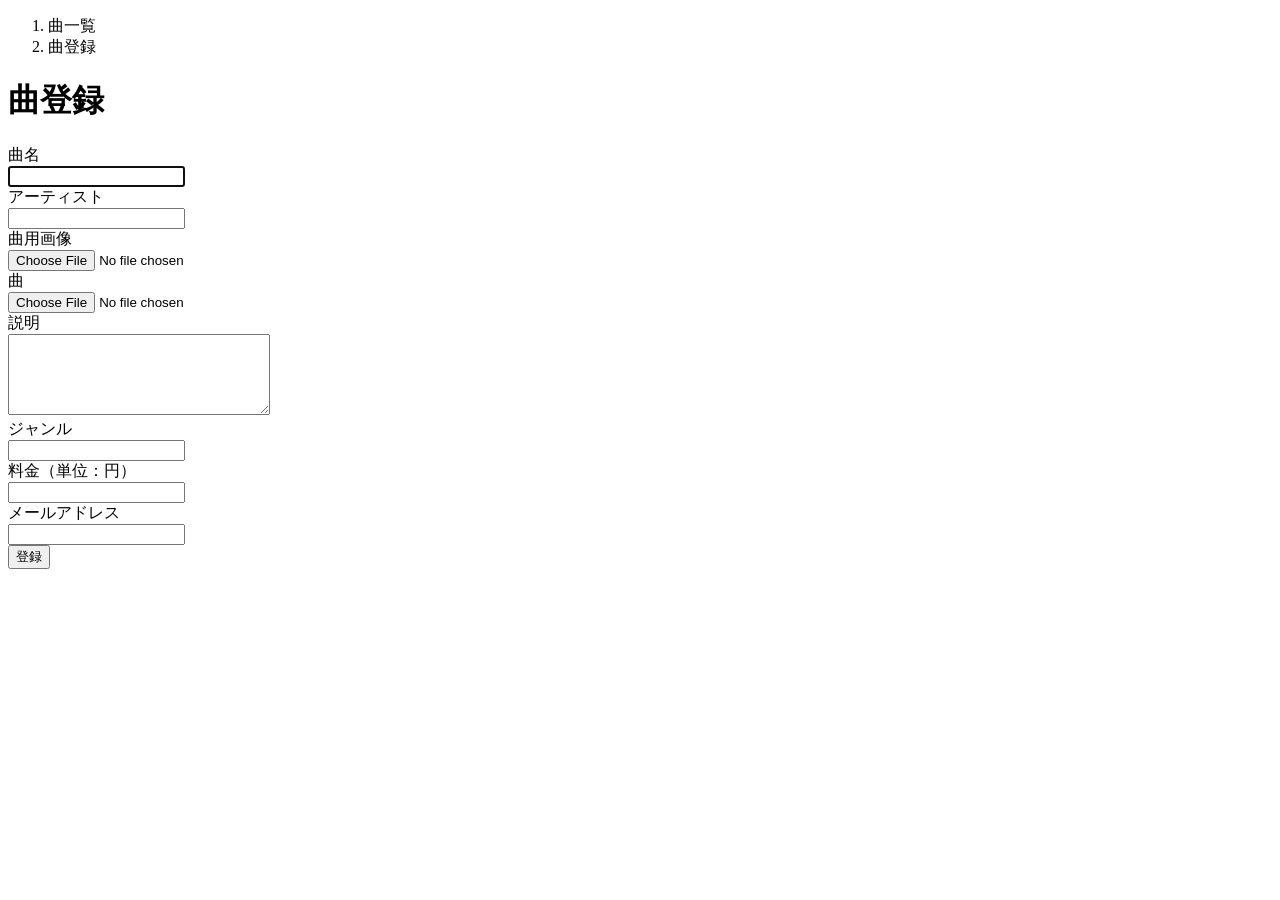
<file: src/main/resources/templates/musics/music_register.html>
<!DOCTYPE html>
 <html xmlns:th="https://www.thymeleaf.org" xmlns:sec="http://www.thymeleaf.org/extras/spring-security">
     <head>
         <div th:replace="~{fragment :: meta}"></div>   
              
         <div th:replace="~{fragment :: styles}"></div>
         
         <title>曲登録</title>       
     </head>
     <body>
         <div class="musiccollection-wrapper">
             <!-- ヘッダー -->
             <div th:replace="~{fragment :: header}"></div>
             
             <main>
                 <div class="container pt-4 pb-5 musiccollection-container">
                     <div class="row justify-content-center">
                         <div class="col-xl-5 col-lg-6 col-md-8">
                             <nav class="mb-4" style="--bs-breadcrumb-divider: '>';" aria-label="breadcrumb">
                                 <ol class="breadcrumb mb-0"> 
                                     <li class="breadcrumb-item"><a th:href="@{/musics}">曲一覧</a></li>                                                           
                                     <li class="breadcrumb-item active" aria-current="page">曲登録</li>
                                 </ol>
                             </nav> 
                             
                             <h1 class="mb-4 text-center">曲登録</h1>         
                             
                             <form method="post" th:action="@{/musics/userMusicCreate}" th:object="${userMusicRegisterForm}" enctype="multipart/form-data">                                                            
                                 <div class="form-group row mb-3">
                                     <div class="col-md-4">
                                         <label for="songTitle" class="col-form-label text-md-left fw-bold">曲名</label>
                                     </div>
                                     <div class="col-md-8">                                    
                                         <div th:if="${#fields.hasErrors('songTitle')}" class="text-danger small mb-2" th:errors="*{songTitle}"></div>                                    
                                         <input type="text" class="form-control" th:field="*{songTitle}" autofocus>
                                     </div>
                                 </div>
                                 
                                 <div class="form-group row mb-3">
                                     <div class="col-md-4">
                                         <label for="artist" class="col-form-label text-md-left fw-bold">アーティスト</label>
                                     </div>
                                     <div class="col-md-8">                                    
                                         <div th:if="${#fields.hasErrors('artist')}" class="text-danger small mb-2" th:errors="*{artist}"></div>                                    
                                         <input type="text" class="form-control" th:field="*{artist}" autofocus>
                                     </div>
                                 </div>
                                 
                                 <div class="form-group row mb-3">
                                     <div class="col-md-4">
                                         <label for="imageFile" class="col-form-label text-md-left fw-bold">曲用画像</label>
                                     </div>                                    
                                     <div class="col-md-8">
                                         <div th:if="${#fields.hasErrors('imageFile')}" class="text-danger small mb-2" th:errors="*{imageFile}"></div>  
                                         <input type="file" class="form-control" th:field="*{imageFile}">
                                     </div>
                                 </div>
                                 
                                 <!-- 選択された画像の表示場所 -->
                                 <div class="row" id="imagePreview"></div>   
                                 
                                 <div class="form-group row mb-3">
                                     <div class="col-md-4">
                                         <label for="musicFile" class="col-form-label text-md-left fw-bold">曲</label>
                                     </div>                                    
                                     <div class="col-md-8">
                                         <div th:if="${#fields.hasErrors('musicFile')}" class="text-danger small mb-2" th:errors="*{musicFile}"></div>  
                                         <input type="file" class="form-control" th:field="*{musicFile}">
                                     </div>
                                 </div>   
                                 
                                 <!-- 選択された曲の表示場所 -->
                                 <div class="row" id="musicPreview"></div>   
                                 
                                 <div class="form-group row mb-3">
                                     <div class="col-md-4">
                                         <label for="description" class="col-form-label text-md-left fw-bold">説明</label>
                                     </div>
                                     <div class="col-md-8">                            
                                         <div th:if="${#fields.hasErrors('description')}" class="text-danger small mb-2" th:errors="*{description}"></div>                                        
                                         <textarea class="form-control" th:field="*{description}" cols="30" rows="5"></textarea>
                                     </div>
                                 </div>
                                 
                                 <div class="form-group row mb-3">
                                     <div class="col-md-4">
                                         <label for="genreName" class="col-form-label text-md-left fw-bold">ジャンル</label>
                                     </div>
                                     <div class="col-md-8">                            
                                         <div th:if="${#fields.hasErrors('genreName')}" class="text-danger small mb-2" th:errors="*{genreName}"></div>                                        
                                         <input type="text" class="form-control" th:field="*{genreName}" autofocus>
                                     </div>
                                 </div>
                                 
                                 <div class="form-group row mb-3">
                                     <div class="col-md-4">
                                         <label for="price" class="col-form-label text-md-left fw-bold">料金（単位：円）</label>
                                     </div> 
                                     <div class="col-md-8">
                                         <div th:if="${#fields.hasErrors('price')}" class="text-danger small mb-2" th:errors="*{price}"></div>
                                         <input type="number" class="form-control" th:field="*{price}">                                
                                     </div>                                    
                                 </div>
                                   
                                 <div class="form-group row mb-3">
                                     <div class="col-md-4">
                                         <label for="email" class="col-form-label text-md-left fw-bold">メールアドレス</label>
                                     </div> 
                                     <div class="col-md-8">
                                         <div th:if="${#fields.hasErrors('email')}" class="text-danger small mb-2" th:errors="*{email}"></div>
                                         <input type="text" class="form-control" th:field="*{email}">                                
                                     </div>                                    
                                 </div>                                                                                                                              
                                 
                                 <div class="form-group d-flex justify-content-center my-4">
                                     <button type="submit" class="btn text-white shadow-sm w-50 musiccollection-btn">登録</button>
                                 </div>
                             </form>                                                                         
                         </div>
                     </div>
                 </div>                
             </main>
             
             <!-- フッター -->
             <div th:replace="~{fragment :: footer}"></div>
         </div>    
         
         <div th:replace="~{fragment :: scripts}"></div>  
         <script th:src="@{/js/preview.js}"></script>
         <script th:src="@{/js/musicPreview.js}"></script> 
         <script th:src="@{/js/music.js}"></script>     
     </body>
 </html>
</file>
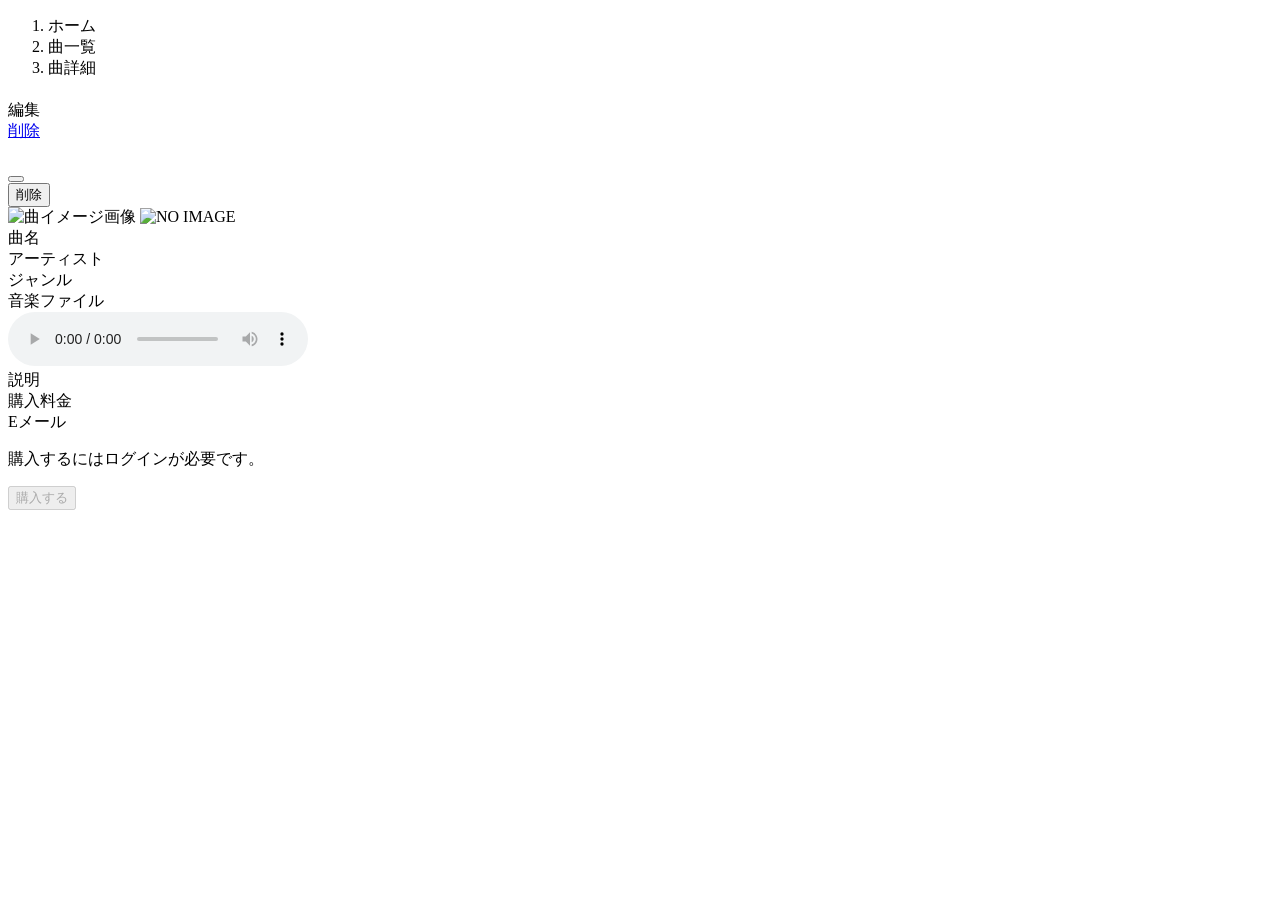
<file: src/main/resources/templates/musics/music_show.html>
<!DOCTYPE html>
<html xmlns:th="https://www.thymeleaf.org" xmlns:sec="http://www.thymeleaf.org/extras/spring-security">
	<head>
		<div th:replace="~{fragment :: meta}"></div>
		
		<div th:replace="~{fragment :: styles}"></div>
		
		<title>曲詳細</title>
	</head>
	<body>
		<div class="musiccollection-wrapper">
			<!-- ヘッダー -->
			<div th:replace="~{fragment :: header}"></div>
			
			<main>
				<div class="container pt-4 pb-5 musiccollection-container">
					<div class="row justify-content-center">
						<div class="col-xxl-9 col-xl-10 col-lg-11">
							<nav class="mb-4" style="--bs-breadcrumb-divider: '>';" aria-label="breadcrumb">
								<ol class="breadcrumb mb-0">
									<li class="breadcrumb-item"><a th:href="@{/}">ホーム</a></li>
									<li class="breadcrumb-item"><a th:href="@{/musics}">曲一覧</a></li>
                                    <li class="breadcrumb-item active" aria-current="page">曲詳細</li>
								</ol>
							</nav>
							
							<h1 class="mb-4 text-center" th:text="${music.getSongTitle()}"></h1>
							
							<div th:if="${errorMessage}" class="alert alert-danger">
								<span th:text="${errorMessage}"></span>
							</div>
							
							<div class="d-flex justify-content-end align-items-end mb-3">                    
			                   <div class="me-4">
			                       <a th:href="@{/musics/{musicId}/userMusicEdit(musicId=${music.musicId})}">編集</a>                                    
			                   </div>
			                   <div>
			                       <a href="#" class="musiccollection-link-danger" data-bs-toggle="modal" th:data-bs-target="${'#deleteMusicModal' + music.getMusicId()}">削除</a>                                    
			                   </div>
			                 </div>  
			                 
                             <!-- 削除用モーダル -->
                             <div class="modal fade" th:id="${'deleteMusicModal' + music.getMusicId()}" tabindex="-1" th:aria-labelledby="${'deleteMusicModalLabel' + music.getMusicId()}">
                                <div class="modal-dialog">
									<div class="modal-content">
										<div class="modal-header">
											<h5 class="modal-title" th:id="${'deleteMusicModalLabel' + music.getMusicId()}" th:text="${music.getSongTitle() + 'を削除してもよろしいですか？'}"></h5>
											<button type="button" class="btn-close" data-bs-dismiss="modal" aria-label="閉じる"></button>
										</div>
										<div class="modal-footer">
											<form method="post" th:action="@{/musics/__${music.getMusicId()}__/userMusicDelete}">
												<button type="submit" class="btn musiccollection-btn-danger text-white shadow-sm">削除</button>
											</form>
										</div>
									</div>
								</div>
                             </div>
							
							<div class="mb-4">
								<img th:if="${music.getImageName()}" th:src="@{/storage/__${music.getImageName()}__}" class="w-100" alt="曲イメージ画像">
								<img th:unless="${music.getImageName()}" th:src="@{/images/noImage.png}" class="w-100" alt="NO IMAGE">
							</div>
							
							<div class="container">
								<div class="row">
									<div class="col-lg-8 container mb-4">
										<div class="row pb-2 mb-2 border-bottom">
											<div class="col-4">
												<span class="fw-bold">曲名</span>
											</div>
											
											<div class="col">
												<span th:text="${music.getSongTitle()}"></span>
											</div>
										</div>
													
										<div class="row pb-2 mb-2 border-bottom">
											<div class="col-4">
												<span class="fw-bold">アーティスト</span>
											</div>
											
											<div class="col">
												<span th:text="${music.getArtist()}"></span>
											</div>
										</div>
										
										<div class="row pb-2 mb-2 border-bottom">
		                                     <div class="col-4">
		                                         <span class="fw-bold">ジャンル</span>
		                                     </div>
		             
		                                     <div class="col">
		                                         <span th:text="${music.genre.getGenreName()}"></span>
		                                     </div>
		                                 </div> 
		                                 
		                                 <div class="row pb-2 mb-2 border-bottom">
		                                     <div class="col-4">
		                                         <span class="fw-bold">音楽ファイル</span>
		                                     </div>
		             
		                                     <div class="col">
		                                         <span th:text="${music.getMusicFile()}"></span>
		                                     </div>
		                                     <!-- 音楽を再生するためのオーディオタグ -->
											  <audio id="audioPlayer" th:src="@{/music/__${music.musicFile}__}" controls></audio>	
		                                 </div>   
		             
		                                 <div class="row pb-2 mb-2 border-bottom">
		                                     <div class="col-4">
		                                         <span class="fw-bold">説明</span>
		                                     </div>
		             
		                                     <div class="col">
		                                         <span class="musiccollection-pre-wrap" th:text="${music.getDescription()}"></span>
		                                     </div>
		                                 </div>
		             
		                                 <div class="row pb-2 mb-2 border-bottom">
		                                     <div class="col-4">
		                                         <span class="fw-bold">購入料金</span>
		                                     </div>
		             
		                                     <div class="col">
		                                         <span th:text="${#numbers.formatInteger(music.getPrice(), 1, 'COMMA') + '円'}"></span>
		                                     </div>
		                                 </div> 
		                                 
		                                 <div class="row pb-2 mb-2 border-bottom">
		                                     <div class="col-4">
		                                         <span class="fw-bold">Eメール</span>
		                                     </div>
		             
		                                     <div class="col">
		                                         <span th:text="${music.getEmail()}"></span>
		                                     </div>
		                                 </div>        
									</div>
									
									<div sec:authorize="isAnonymous()" class="col-lg-4 px-0 ps-lg-4 mb-4">
										<div class="card">
											<div class="card-body">
												<p class="card-text">購入するには<a th:href="@{/login}">ログイン</a>が必要です。</p>
												<button type="submit" class="btn text-white shadow-sm w-100 musiccollection-btn" disabled>購入する</button>
											</div>
										</div>
									</div>
									
								</div>
							</div>
							
						</div>
					</div>
				</div>
			</main>
			
			<!-- フッター -->
			<div th:replace="~{fragment :: footer}"></div>
		</div>
		
		<div th:replace="~{fragment :: scripts}"></div>
	</body>
</html>
</file>
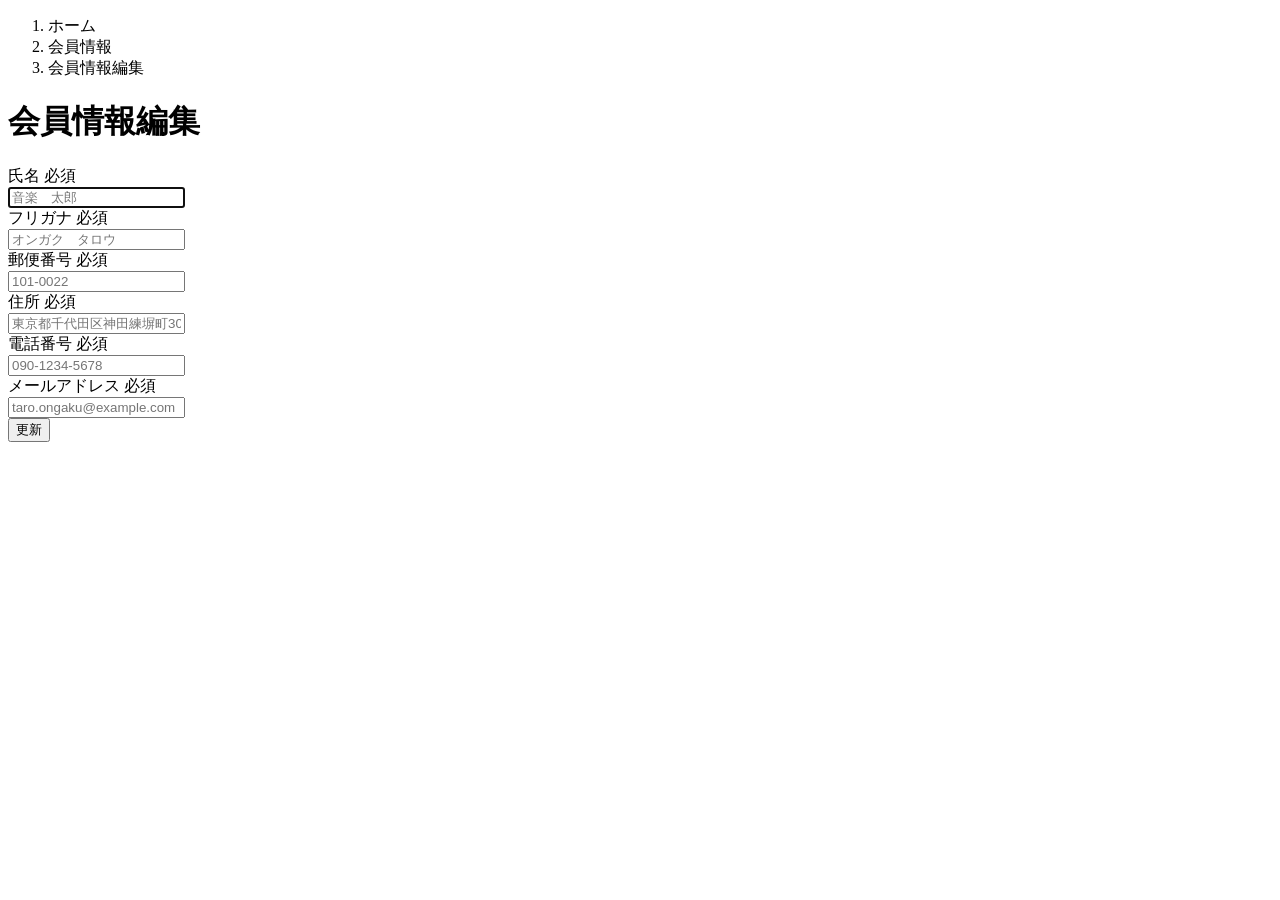
<file: src/main/resources/templates/user/user_edit.html>
<!DOCTYPE html>
<html xmlns:th="https://www.thymeleaf.org" xmlns:sec="http://www.thymeleaf.org/extras/spring-security">
	<head>
		<div th:replace="~{fragment :: meta}"></div>
		
		<div th:replace="~{fragment :: styles}"></div>
		
		<title>会員情報編集</title>
	</head>
	<body>
		<div class="musiccollection-wrapper">
			<!-- ヘッダー -->
			<div th:replace="~{fragment :: header}"></div>
			
			<main>
				<div class="container pb-5 musiccollection-container">
					<div class="row justify-content-center">
						<div class="col-xl-5 col-lg-6 col-md-8">
							<nav class="my-3" style="--bs-breadcrumb-divider: '>';" aria-label="breadcrumb">
								<ol class="breadcrumb mb-0">
									<li class="breadcrumb-item"><a th:href="@{/}">ホーム</a></li>
									<li class="breadcrumb-item"><a th:href="@{/user}">会員情報</a></li>
									<li class="breadcrumb-item active" aria-current="page">会員情報編集</li>
								</ol>
							</nav>
							
							<h1 class="mb-4 text-center">会員情報編集</h1>
							
							<form method="post" th:action="@{/user/userUpdate}" th:object="${userEditForm}">
								<input type="hidden" th:field="*{userId}">
								
								<div class="form-group row mb-3">
									<div class="col-md-5">
										<label for="userName" class="col-form-label text-md-left fw-bold">
											<div class="d-flex align-items-center">
												<span class="me-1">氏名</span>
												<span class="badge bg-danger">必須</span>
											</div>
										</label>
									</div>
									<div class="col-md-7">
										<div th:if="${#fields.hasErrors('userName')}" class="text-danger small mb-2" th:errors="*{userName}"></div>
										<input type="text" class="form-control" th:field="*{userName}" autocomplete="name" autofocus placeholder="音楽　太郎">
									</div>
								</div>
								
								<div class="form-group row mb-3">
									<div class="col-md-5">
										<label for="furigana" class="col-form-label text-md-left fw-bold">
											<div class="d-flex align-items-center">
												<span class="me-1">フリガナ</span>
												<span class="badge bg-danger">必須</span>
											</div>
										</label>
									</div>
									<div class="col-md-7">
										<div th:if="${#fields.hasErrors('furigana')}" class="text-danger small mb-2" th:errors="*{furigana}"></div>
										<input type="text" class="form-control" th:field="*{furigana}" placeholder="オンガク　タロウ">
									</div>
								</div>
								
								<div class="form-group row mb-3">
									<div class="col-md-5">
										<label for="postalCode" class="col-form-label text-md-left fw-bold">
											<div class="d-flex align-items-center">
												<span class="me-1">郵便番号</span>
												<span class="badge bg-danger">必須</span>
											</div>
										</label>
									</div>
									<div class="col-md-7">
										<div th:if="${#fields.hasErrors('postalCode')}" class="text-danger small mb-2" th:errors="*{postalCode}"></div>
										<input type="text" class="form-control" th:field="*{postalCode}" autocomplete="postal-code" placeholder="101-0022">
									</div>
								</div>
								
								<div class="form-group row mb-3">
									<div class="col-md-5">
										<label for="address" class="col-form-label text-md-left fw-bold">
											<div class="d-flex align-items-center">
												<span class="me-1">住所</span>
												<span class="badge bg-danger">必須</span>
											</div>
										</label>
									</div>
									<div class="col-md-7">
										<div th:if="${#fields.hasErrors('address')}" class="text-danger small mb-2" th:errors="*{address}"></div>
										<input type="text" class="form-control" th:field="*{address}" placeholder="東京都千代田区神田練塀町300番地">
									</div>
								</div>
								
								<div class="form-group row mb-3">
									<div class="col-md-5">
										<label for="phoneNumber" class="col-form-label text-md-left fw-bold">
											<div class="d-flex align-items-center">
												<span class="me-1">電話番号</span>
												<span class="badge bg-danger">必須</span>
											</div>
										</label>
									</div>
									<div class="col-md-7">
										<div th:if="${#fields.hasErrors('phoneNumber')}" class="text-danger small mb-2" th:errors="*{phoneNumber}"></div>
										<input type="text" class="form-control" th:field="*{phoneNumber}" autocomplete="tel-national" placeholder="090-1234-5678">
									</div>
								</div>
								
								<div class="form-group row mb-3">
									<div class="col-md-5">
										<label for="userEmail" class="col-form-label text-md-left fw-bold">
											<div class="d-flex align-items-center">
												<span class="me-1">メールアドレス</span>
												<span class="badge bg-danger">必須</span>
											</div>
										</label>
									</div>
									<div class="col-md-7">
										<div th:if="${#fields.hasErrors('userEmail')}" class="text-danger small mb-2" th:errors="*{userEmail}"></div>
										<input type="text" class="form-control" th:field="*{userEmail}" autocomplete="email" placeholder="taro.ongaku@example.com">
									</div>
								</div>
								
								<div class="form-group d-flex justify-content-center my-4">
									<button type="submit" class="btn text-white shadow-sm w-50 musiccollection-btn">更新</button>
								</div>
							</form>
						</div>
					</div>
				</div>
			</main>
			
			<!-- フッター　-->
			<div th:replace="~{fragment :: footer}"></div>
		</div>
		
		<div th:replace="~{fragment :: scripts}"></div>
	</body>
</html>
</file>
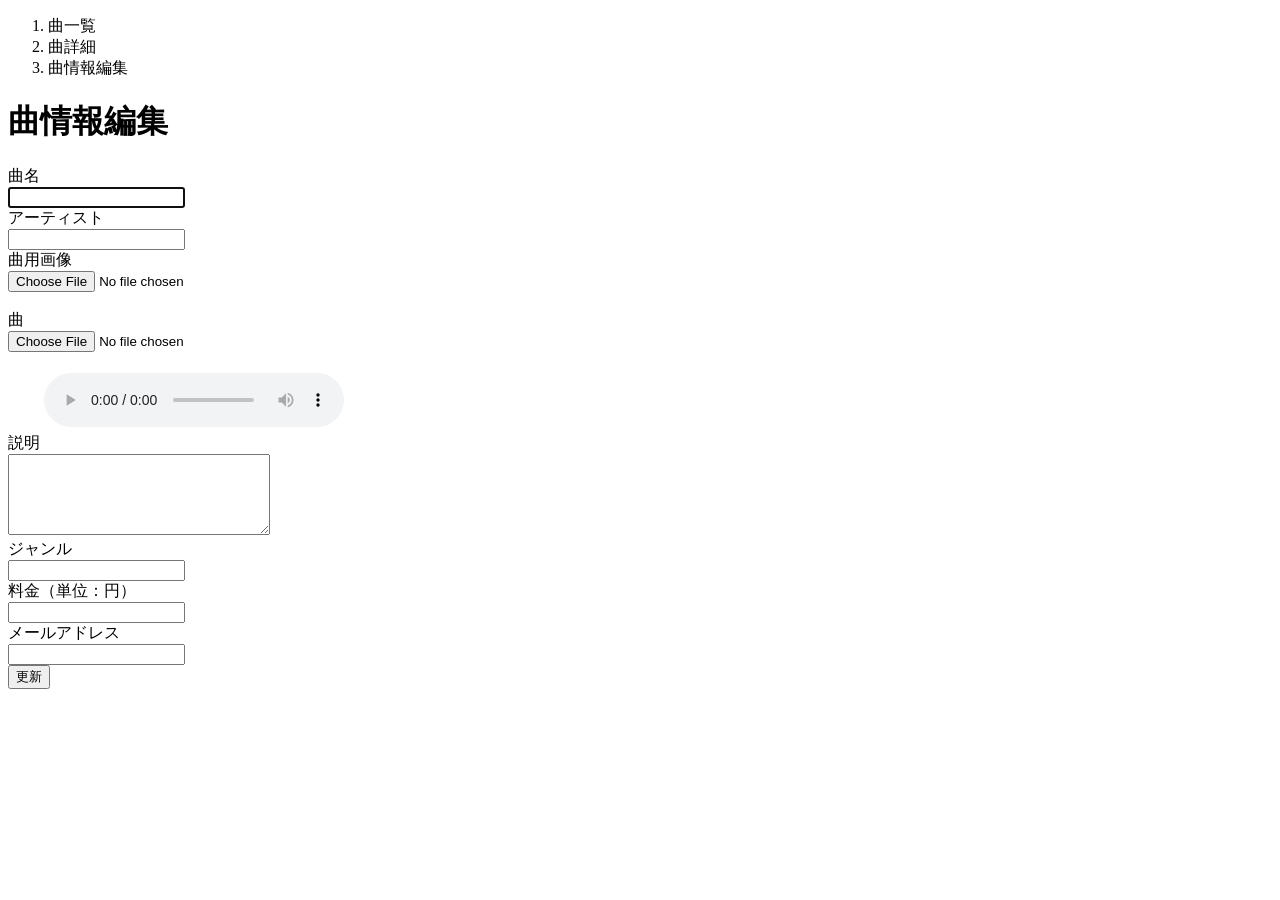
<file: src/main/resources/templates/admin/musics/music_edit.html>
<!DOCTYPE html>
 <html xmlns:th="https://www.thymeleaf.org" xmlns:sec="http://www.thymeleaf.org/extras/spring-security">
     <head>
         <div th:replace="~{fragment :: meta}"></div>   
              
         <div th:replace="~{fragment :: styles}"></div>
         
         <title>曲情報編集</title>       
     </head>
     <body>
         <div class="musiccollection-wrapper">
             <!-- ヘッダー -->
             <div th:replace="~{fragment :: header}"></div>
             
             <main>
                 <div class="container pt-4 pb-5 musiccollection-container">
                     <div class="row justify-content-center">
                         <div class="col-xl-5 col-lg-6 col-md-8">
                             <nav class="mb-4" style="--bs-breadcrumb-divider: '>';" aria-label="breadcrumb">
                                 <ol class="breadcrumb mb-0"> 
                                     <li class="breadcrumb-item"><a th:href="@{/admin/musics}">曲一覧</a></li> 
                                     <li class="breadcrumb-item"><a th:href="@{/admin/musics/__${musicEditForm.getMusicId()}__}">曲詳細</a></li>                                                          
                                     <li class="breadcrumb-item active" aria-current="page">曲情報編集</li>
                                 </ol>
                             </nav> 
                             
                             <h1 class="mb-4 text-center">曲情報編集</h1>         
                             
                             <form method="post" th:action="@{/admin/musics/{musicId}/musicUpdate(musicId=${music.musicId})}" th:object="${musicEditForm}" enctype="multipart/form-data">                                                            
                                 <div class="form-group row mb-3">
                                     <div class="col-md-4">
                                         <label for="songTitle" class="col-form-label text-md-left fw-bold">曲名</label>
                                     </div>
                                     <div class="col-md-8">                                    
                                         <div th:if="${#fields.hasErrors('songTitle')}" class="text-danger small mb-2" th:errors="*{songTitle}"></div>                                    
                                         <input type="text" class="form-control" th:field="*{songTitle}" autofocus>
                                     </div>
                                 </div>
                                 
                                 <div class="form-group row mb-3">
                                     <div class="col-md-4">
                                         <label for="artist" class="col-form-label text-md-left fw-bold">アーティスト</label>
                                     </div>
                                     <div class="col-md-8">                                    
                                         <div th:if="${#fields.hasErrors('artist')}" class="text-danger small mb-2" th:errors="*{artist}"></div>                                    
                                         <input type="text" class="form-control" th:field="*{artist}" autofocus>
                                     </div>
                                 </div>
                                 
                                 <div class="form-group row mb-3">
                                     <div class="col-md-4">
                                         <label for="imageFile" class="col-form-label text-md-left fw-bold">曲用画像</label>
                                     </div>                                    
                                     <div class="col-md-8">
                                         <div th:if="${#fields.hasErrors('imageFile')}" class="text-danger small mb-2" th:errors="*{imageFile}"></div>  
                                         <input type="file" class="form-control" th:field="*{imageFile}">
                                     </div>
                                 </div> 
                                 
                                 <!-- 選択された画像の表示場所 -->
                                 <div th:if="${imageName}" class="row" id="imagePreview"><img th:src="@{/storage/__${imageName}__}" class="mb-3"></div>
                                 <div th:unless="${imageName}" class="row" id="imagePreview"></div>                                   
                                 
                                 <div class="form-group row mb-3">
                                     <div class="col-md-4">
                                         <label for="musicFile" class="col-form-label text-md-left fw-bold">曲</label>
                                     </div>                                    
                                     <div class="col-md-8">
                                         <div th:if="${#fields.hasErrors('musicFile')}" class="text-danger small mb-2" th:errors="*{musicFile}"></div>  
                                         <input type="file" class="form-control" th:field="*{musicFile}">
                                     </div>
                                 </div>   
                                 <!-- 音楽を再生するためのオーディオタグ -->
								　<div class="row" id="musicPreview" th:if="${musicFile != null}">
								 　　 <audio id="audioPlayer" th:src="@{/music/__${music.musicFile}__}" controls></audio>
								　</div>

                                 <div class="form-group row mb-3">
                                     <div class="col-md-4">
                                         <label for="description" class="col-form-label text-md-left fw-bold">説明</label>
                                     </div>
                                     <div class="col-md-8">                            
                                         <div th:if="${#fields.hasErrors('description')}" class="text-danger small mb-2" th:errors="*{description}"></div>                                        
                                         <textarea class="form-control" th:field="*{description}" cols="30" rows="5"></textarea>
                                     </div>
                                 </div>
                                 
                                 <div class="form-group row mb-3">
                                     <div class="col-md-4">
                                         <label for="genreName" class="col-form-label text-md-left fw-bold">ジャンル</label>
                                     </div>
                                     <div class="col-md-8">                            
                                         <div th:if="${#fields.hasErrors('genreName')}" class="text-danger small mb-2" th:errors="*{genreName}"></div>                                        
                                         <input type="text" class="form-control" th:field="*{genreName}" autofocus>
                                     </div>
                                 </div>
                                 
                                 <div class="form-group row mb-3">
                                     <div class="col-md-4">
                                         <label for="price" class="col-form-label text-md-left fw-bold">料金（単位：円）</label>
                                     </div> 
                                     <div class="col-md-8">
                                         <div th:if="${#fields.hasErrors('price')}" class="text-danger small mb-2" th:errors="*{price}"></div>
                                         <input type="number" class="form-control" th:field="*{price}">                                
                                     </div>                                    
                                 </div>
                                   
                                 <div class="form-group row mb-3">
                                     <div class="col-md-4">
                                         <label for="email" class="col-form-label text-md-left fw-bold">メールアドレス</label>
                                     </div> 
                                     <div class="col-md-8">
                                         <div th:if="${#fields.hasErrors('email')}" class="text-danger small mb-2" th:errors="*{email}"></div>
                                         <input type="text" class="form-control" th:field="*{email}">                                
                                     </div>                                    
                                 </div>                                                                                                                              
                                 
                                 <div class="form-group d-flex justify-content-center my-4">
                                     <button type="submit" class="btn text-white shadow-sm w-50 musiccollection-btn">更新</button>
                                 </div>
                             </form>                                                                         
                         </div>
                     </div>
                 </div>                
             </main>
             
             <!-- フッター -->
             <div th:replace="~{fragment :: footer}"></div>
         </div>    
         
         <div th:replace="~{fragment :: scripts}"></div>  
         <script th:src="@{/js/preview.js}"></script>
         <script th:src="@{/js/musicPreview.js}"></script> 
         <script th:src="@{/js/music.js}"></script>     
     </body>
 </html>
</file>
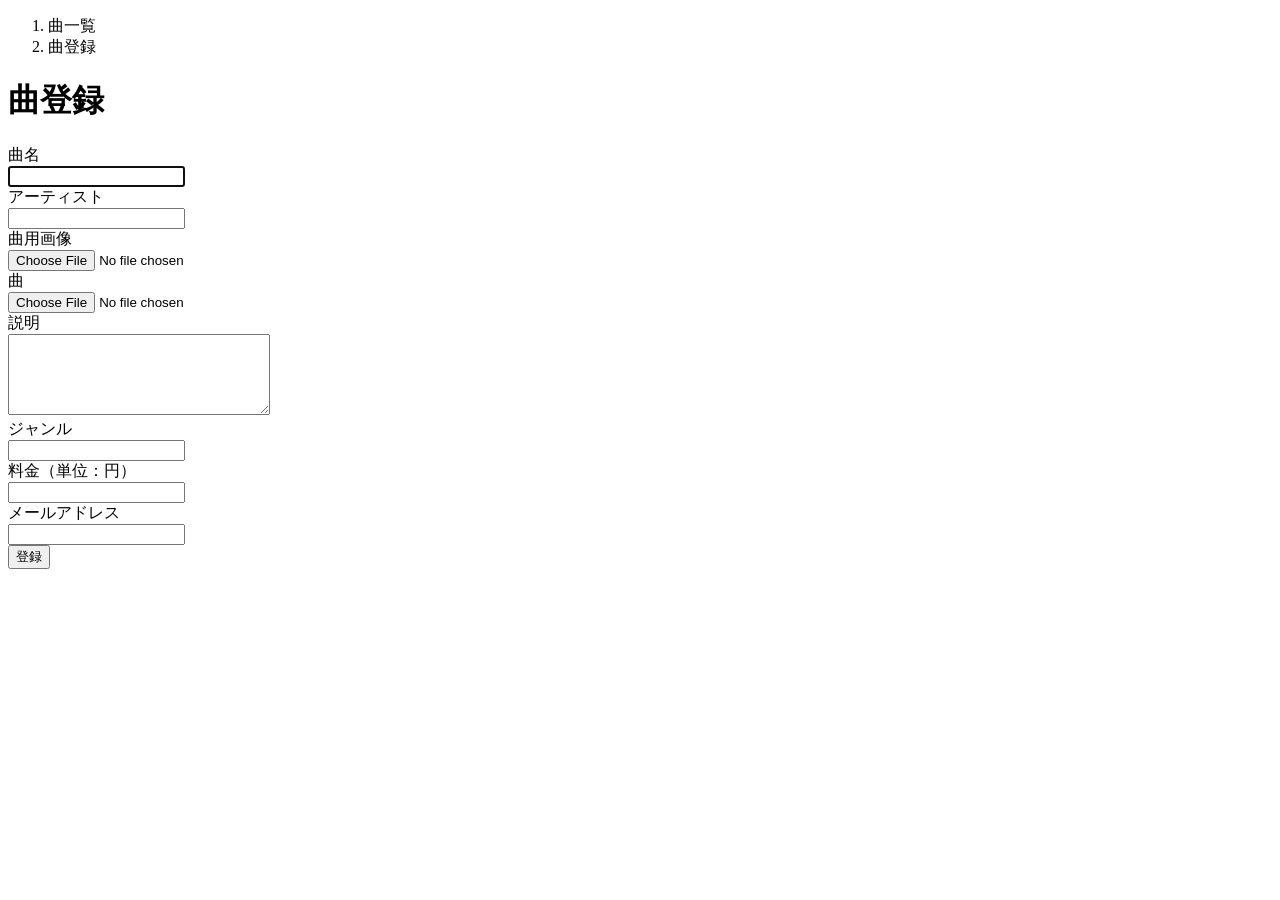
<file: src/main/resources/templates/admin/musics/music_register.html>
<!DOCTYPE html>
 <html xmlns:th="https://www.thymeleaf.org" xmlns:sec="http://www.thymeleaf.org/extras/spring-security">
     <head>
         <div th:replace="~{fragment :: meta}"></div>   
              
         <div th:replace="~{fragment :: styles}"></div>
         
         <title>曲登録</title>       
     </head>
     <body>
         <div class="musiccollection-wrapper">
             <!-- ヘッダー -->
             <div th:replace="~{fragment :: header}"></div>
             
             <main>
                 <div class="container pt-4 pb-5 musiccollection-container">
                     <div class="row justify-content-center">
                         <div class="col-xl-5 col-lg-6 col-md-8">
                             <nav class="mb-4" style="--bs-breadcrumb-divider: '>';" aria-label="breadcrumb">
                                 <ol class="breadcrumb mb-0"> 
                                     <li class="breadcrumb-item"><a th:href="@{/admin/musics}">曲一覧</a></li>                                                           
                                     <li class="breadcrumb-item active" aria-current="page">曲登録</li>
                                 </ol>
                             </nav> 
                             
                             <h1 class="mb-4 text-center">曲登録</h1>         
                             
                             <form method="post" th:action="@{/admin/musics/musicCreate}" th:object="${musicRegisterForm}" enctype="multipart/form-data">                                                            
                                 <div class="form-group row mb-3">
                                     <div class="col-md-4">
                                         <label for="songTitle" class="col-form-label text-md-left fw-bold">曲名</label>
                                     </div>
                                     <div class="col-md-8">                                    
                                         <div th:if="${#fields.hasErrors('songTitle')}" class="text-danger small mb-2" th:errors="*{songTitle}"></div>                                    
                                         <input type="text" class="form-control" th:field="*{songTitle}" autofocus>
                                     </div>
                                 </div>
                                 
                                 <div class="form-group row mb-3">
                                     <div class="col-md-4">
                                         <label for="artist" class="col-form-label text-md-left fw-bold">アーティスト</label>
                                     </div>
                                     <div class="col-md-8">                                    
                                         <div th:if="${#fields.hasErrors('artist')}" class="text-danger small mb-2" th:errors="*{artist}"></div>                                    
                                         <input type="text" class="form-control" th:field="*{artist}" autofocus>
                                     </div>
                                 </div>
                                 
                                 <div class="form-group row mb-3">
                                     <div class="col-md-4">
                                         <label for="imageFile" class="col-form-label text-md-left fw-bold">曲用画像</label>
                                     </div>                                    
                                     <div class="col-md-8">
                                         <div th:if="${#fields.hasErrors('imageFile')}" class="text-danger small mb-2" th:errors="*{imageFile}"></div>  
                                         <input type="file" class="form-control" th:field="*{imageFile}">
                                     </div>
                                 </div>
                                 
                                 <!-- 選択された画像の表示場所 -->
                                 <div class="row" id="imagePreview"></div>   
                                 
                                 <div class="form-group row mb-3">
                                     <div class="col-md-4">
                                         <label for="musicFile" class="col-form-label text-md-left fw-bold">曲</label>
                                     </div>                                    
                                     <div class="col-md-8">
                                         <div th:if="${#fields.hasErrors('musicFile')}" class="text-danger small mb-2" th:errors="*{musicFile}"></div>  
                                         <input type="file" class="form-control" th:field="*{musicFile}">
                                     </div>
                                 </div>   
                                 
                                 <!-- 選択された曲の表示場所 -->
                                 <div class="row" id="musicPreview"></div>   
                                 
                                 <div class="form-group row mb-3">
                                     <div class="col-md-4">
                                         <label for="description" class="col-form-label text-md-left fw-bold">説明</label>
                                     </div>
                                     <div class="col-md-8">                            
                                         <div th:if="${#fields.hasErrors('description')}" class="text-danger small mb-2" th:errors="*{description}"></div>                                        
                                         <textarea class="form-control" th:field="*{description}" cols="30" rows="5"></textarea>
                                     </div>
                                 </div>
                                 
                                 <div class="form-group row mb-3">
                                     <div class="col-md-4">
                                         <label for="genreName" class="col-form-label text-md-left fw-bold">ジャンル</label>
                                     </div>
                                     <div class="col-md-8">                            
                                         <div th:if="${#fields.hasErrors('genreName')}" class="text-danger small mb-2" th:errors="*{genreName}"></div>                                        
                                         <input type="text" class="form-control" th:field="*{genreName}" autofocus>
                                     </div>
                                 </div>
                                 
                                 <div class="form-group row mb-3">
                                     <div class="col-md-4">
                                         <label for="price" class="col-form-label text-md-left fw-bold">料金（単位：円）</label>
                                     </div> 
                                     <div class="col-md-8">
                                         <div th:if="${#fields.hasErrors('price')}" class="text-danger small mb-2" th:errors="*{price}"></div>
                                         <input type="number" class="form-control" th:field="*{price}">                                
                                     </div>                                    
                                 </div>
                                   
                                 <div class="form-group row mb-3">
                                     <div class="col-md-4">
                                         <label for="email" class="col-form-label text-md-left fw-bold">メールアドレス</label>
                                     </div> 
                                     <div class="col-md-8">
                                         <div th:if="${#fields.hasErrors('email')}" class="text-danger small mb-2" th:errors="*{email}"></div>
                                         <input type="text" class="form-control" th:field="*{email}">                                
                                     </div>                                    
                                 </div>                                                                                                                              
                                 
                                 <div class="form-group d-flex justify-content-center my-4">
                                     <button type="submit" class="btn text-white shadow-sm w-50 musiccollection-btn">登録</button>
                                 </div>
                             </form>                                                                         
                         </div>
                     </div>
                 </div>                
             </main>
             
             <!-- フッター -->
             <div th:replace="~{fragment :: footer}"></div>
         </div>    
         
         <div th:replace="~{fragment :: scripts}"></div>  
         <script th:src="@{/js/preview.js}"></script>
         <script th:src="@{/js/musicPreview.js}"></script> 
         <script th:src="@{/js/music.js}"></script>     
     </body>
 </html>
</file>
